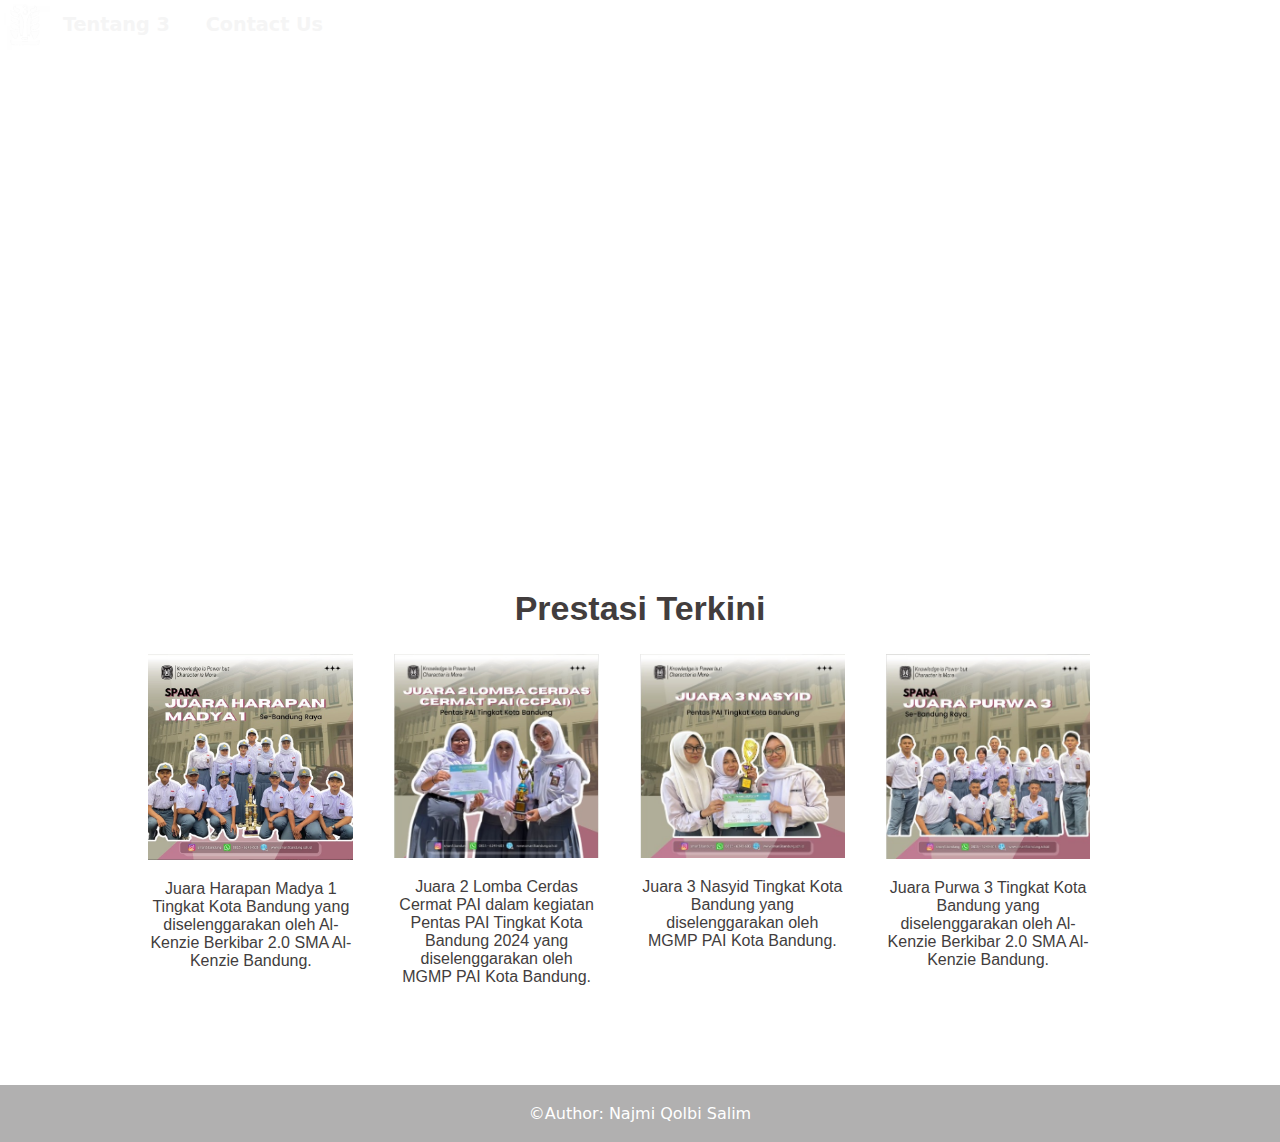
<file: index.html>
<!DOCTYPE html>
<html lang="en">
<head>
    <meta charset="UTF-8">
    <meta name="viewport" content="width=device-width, initial-scale=1.0">
    <link rel="stylesheet" href="Style/projekwebsem1.css">
    <link rel="icon" type="image/x-icon" href="image\images.png">

    <title>SMAN 3</title>
</head>
<body>
    <header>
        <nav>
            <div class="menu">
                <a href="index.html" class="navbar"><img src="image\logo-sman-3-bandung-2-300x300.png" width="50px" height="50px" alt="gambar"></a>
            </div>
            
            <ul>
                <li><a href="tentang3.html" class="navbar">Tentang 3</a></li>
                <li><a href="contactus.html" class="navbar">Contact Us</a></li>
            </ul>
        </nav>
    </header>
    <main >
        <section class="page1">
            <div class="subpage1">
                <h1>SELAMAT DATANG WARGA 3</h1>
                <P>"Ketika kita berbicara, kita hanya mengulangi apa yang sudah kita ketahui. Tetapi ketika kita mendengarkan, kita mungkin belajar sesuatu yang baru." - Dalai Lama</P>
            </div>
        </section>

        <section class="page2">
            <div class="subpage2">
                <h1>Prestasi Terkini</h1>
                <article class="berita">
                    <div class="berita-">
                        <a href="berita1.html">
                            <img src="image\WhatsApp Image 2024-10-01 at 07.24.24_d02ebc1c.jpg" alt="gambar" height="100%" width="100%">
                            <p>Juara Harapan Madya 1 Tingkat Kota Bandung yang diselenggarakan oleh Al-Kenzie Berkibar 2.0 SMA Al-Kenzie Bandung.</p>
                        </a>
                    </div>
                    <div class="berita-">
                        <a href="berita2.html ">
                            <img src="image\WhatsApp Image 2024-10-01 at 07.46.41_6ded2e48.jpg" alt="gambar" height="100%" width="100%">
                            <p>Juara 2 Lomba Cerdas Cermat PAI dalam kegiatan Pentas PAI Tingkat Kota Bandung 2024 yang diselenggarakan oleh MGMP PAI Kota Bandung.</p>
                        </a>
                    </div>
                    <div class="berita-">
                        <a href="berita3.html">
                            <img src="image\WhatsApp Image 2024-10-01 at 07.49.50_3516fe7f.jpg" alt="gambar" height="100%" width="100%">
                            <p>Juara 3 Nasyid Tingkat Kota Bandung yang diselenggarakan oleh MGMP PAI Kota Bandung.</p>
                        </a>
                    </div>
                    <div class="berita-">
                        <a href="berita4.html">
                            <img src="image\WhatsApp Image 2024-10-01 at 07.59.06_a872c519.jpg" alt="gambar" height="100%" width="100%">
                            <p>Juara Purwa 3 Tingkat Kota Bandung yang diselenggarakan oleh Al-Kenzie Berkibar 2.0 SMA Al-Kenzie Bandung.</p>
                        </a>
                    </div>

                </article>
            </div>
        </section>
    </main>


    <footer>
        <p>&copy;Author: Najmi Qolbi Salim<br>
    </footer>
</body>
</html>
</file>
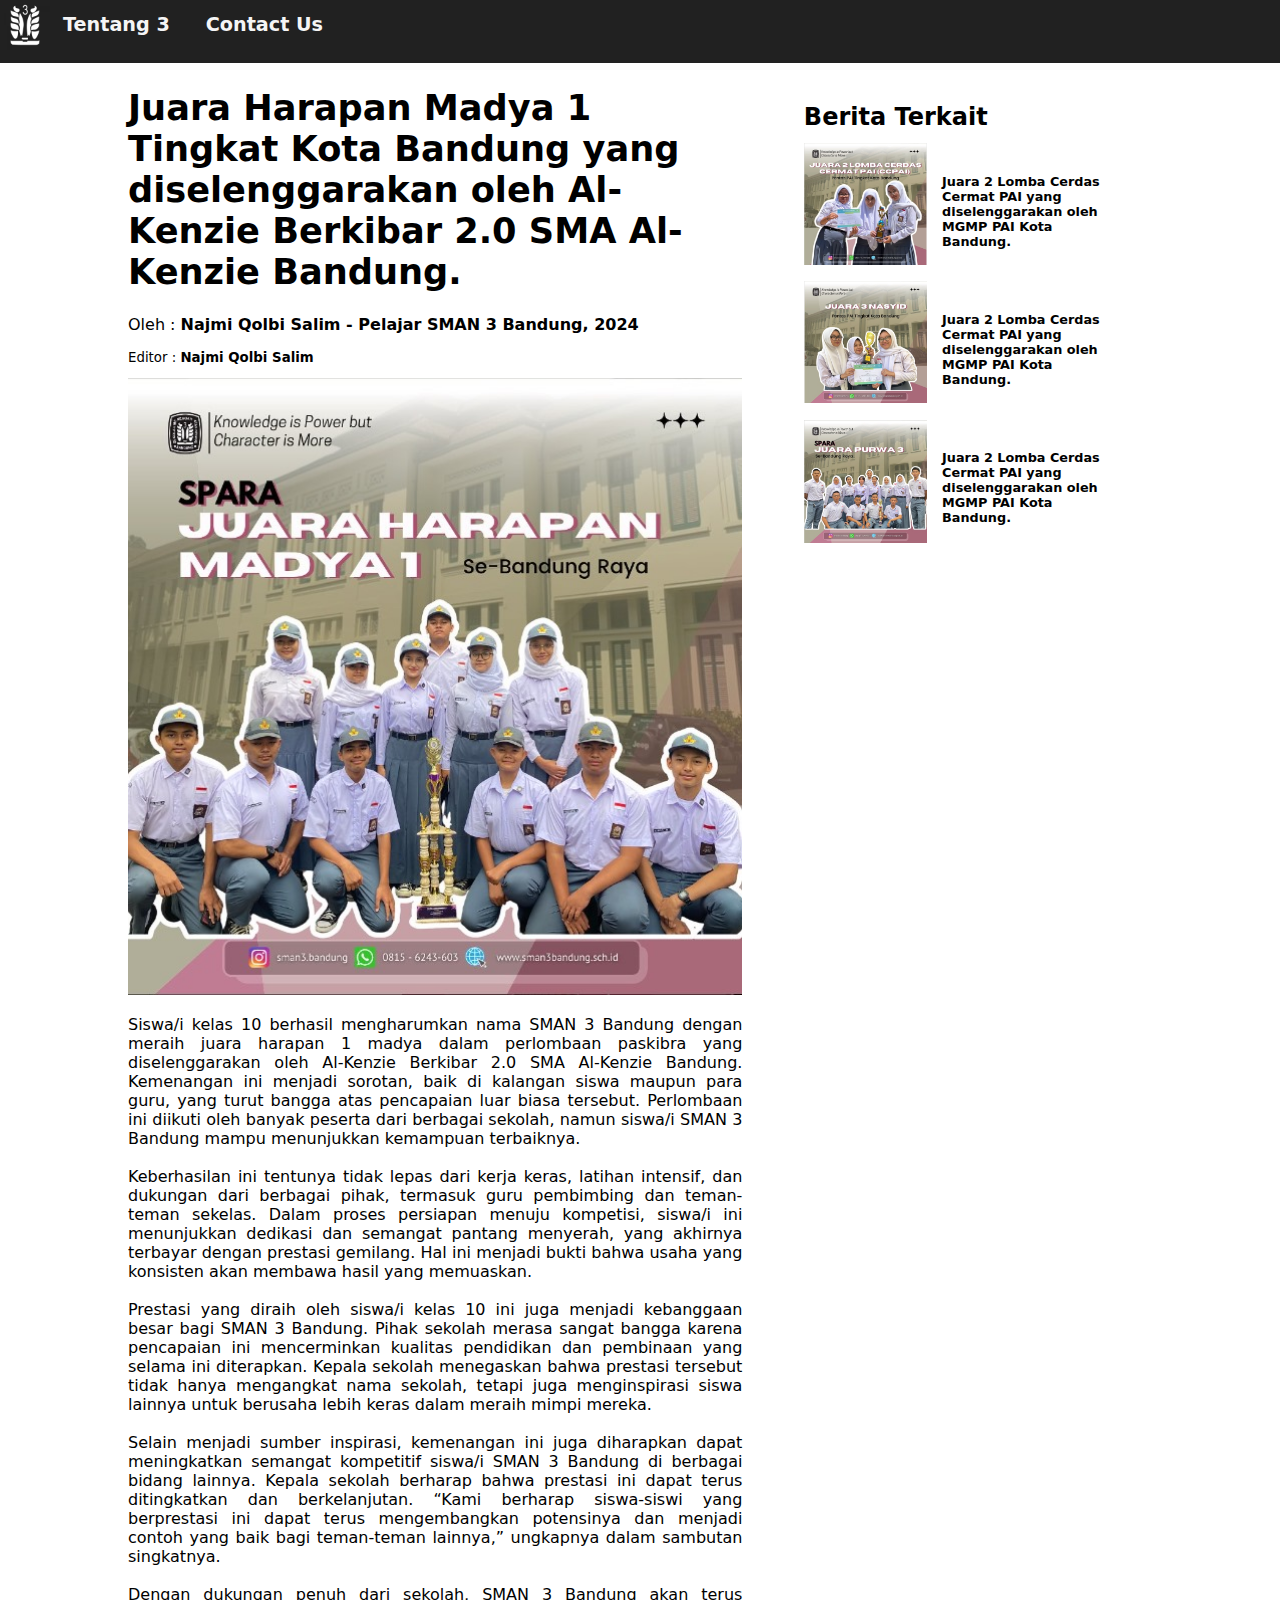
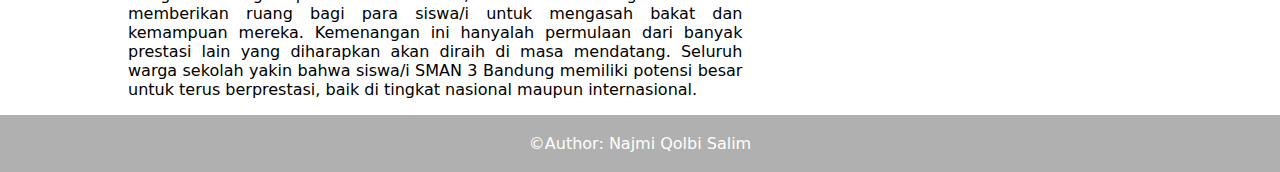
<file: berita1.html>
<!DOCTYPE html>
<html lang="en">
<head>
    <meta charset="UTF-8">
    <meta name="viewport" content="width=device-width, initial-scale=1.0">
    <link rel="stylesheet" href="Style/projekwebsem1.css">
    <link rel="icon" type="image/x-icon" href="image\images.png">

    <title>SMAN 3</title>
</head>
<body>
    <header class="header-tentang3">
        <nav>
            <div class="menu"><a href="index.html" class="navbar"><img src="image\logo-sman-3-bandung-2-300x300.png" width="50px" height="50px" alt="gambar"></a></div>
            
            <ul>
                <li><a href="tentang3.html" class="navbar">Tentang 3</a></li>
                <li><a href="contactus.html" class="navbar">Contact Us</a></li>
            </ul>
        </nav>
    </header>
    <main >
        <section>
            <article class="container-berita">
                <aside>
                    <h1>Berita Terkait</h1>
                    <div class="page-berita">
                        <div class="page-judul-berita">
                            <a href="berita2.html">Juara 2 Lomba Cerdas Cermat PAI yang diselenggarakan oleh MGMP PAI Kota Bandung.</a>
                        </div>
                        <div class="page-img-berita">
                            <img src="image\WhatsApp Image 2024-10-01 at 07.46.41_6ded2e48.jpg" alt="gambar" height="50%" width="100%">
                        </div>
                    </div>
                    <div class="page-berita">
                        <div class="page-judul-berita">
                            <a href="berita3.html">Juara 2 Lomba Cerdas Cermat PAI yang diselenggarakan oleh MGMP PAI Kota Bandung.</a>
                        </div>
                        <div class="page-img-berita">
                            <img src="image\WhatsApp Image 2024-10-01 at 07.49.50_3516fe7f.jpg" alt="gambar" height="50%" width="100%">
                        </div>
                    </div>
                    <div class="page-berita">
                        <div class="page-judul-berita">
                            <a href="berita4.html">Juara 2 Lomba Cerdas Cermat PAI yang diselenggarakan oleh MGMP PAI Kota Bandung.</a>
                        </div>
                        <div class="page-img-berita">
                            <img src="image\WhatsApp Image 2024-10-01 at 07.59.06_a872c519.jpg" alt="gambar" height="60%" width="100%">
                        </div>
                    </div>
                </aside>
                <div class="img-berita">
                    <h1>Juara Harapan Madya 1 Tingkat Kota Bandung yang diselenggarakan oleh Al-Kenzie Berkibar 2.0 SMA Al-Kenzie Bandung.</h1>
                    <p>Oleh : <b>Najmi Qolbi Salim - Pelajar SMAN 3 Bandung, 2024</b></p>
                    <p style="margin-top: 0; font-size: smaller;">Editor : <b>Najmi Qolbi Salim</b> </p>
                    <img src="image\WhatsApp Image 2024-10-01 at 07.24.24_d02ebc1c.jpg" alt="gambar" width="100%" height="50%">
                    <p>
                        Siswa/i kelas 10 berhasil mengharumkan nama SMAN 3 Bandung dengan meraih juara harapan 1 madya dalam perlombaan paskibra yang diselenggarakan oleh Al-Kenzie Berkibar 2.0 SMA Al-Kenzie Bandung. Kemenangan ini menjadi sorotan, baik di kalangan siswa maupun para guru, yang turut bangga atas pencapaian luar biasa tersebut. Perlombaan ini diikuti oleh banyak peserta dari berbagai sekolah, namun siswa/i SMAN 3 Bandung mampu menunjukkan kemampuan terbaiknya. <br><br>

                        Keberhasilan ini tentunya tidak lepas dari kerja keras, latihan intensif, dan dukungan dari berbagai pihak, termasuk guru pembimbing dan teman-teman sekelas. Dalam proses persiapan menuju kompetisi, siswa/i ini menunjukkan dedikasi dan semangat pantang menyerah, yang akhirnya terbayar dengan prestasi gemilang. Hal ini menjadi bukti bahwa usaha yang konsisten akan membawa hasil yang memuaskan. <br><br>

                        Prestasi yang diraih oleh siswa/i kelas 10 ini juga menjadi kebanggaan besar bagi SMAN 3 Bandung. Pihak sekolah merasa sangat bangga karena pencapaian ini mencerminkan kualitas pendidikan dan pembinaan yang selama ini diterapkan. Kepala sekolah menegaskan bahwa prestasi tersebut tidak hanya mengangkat nama sekolah, tetapi juga menginspirasi siswa lainnya untuk berusaha lebih keras dalam meraih mimpi mereka. <br><br>

                        Selain menjadi sumber inspirasi, kemenangan ini juga diharapkan dapat meningkatkan semangat kompetitif siswa/i SMAN 3 Bandung di berbagai bidang lainnya. Kepala sekolah berharap bahwa prestasi ini dapat terus ditingkatkan dan berkelanjutan. “Kami berharap siswa-siswi yang berprestasi ini dapat terus mengembangkan potensinya dan menjadi contoh yang baik bagi teman-teman lainnya,” ungkapnya dalam sambutan singkatnya. <br><br>

                        Dengan dukungan penuh dari sekolah, SMAN 3 Bandung akan terus memberikan ruang bagi para siswa/i untuk mengasah bakat dan kemampuan mereka. Kemenangan ini hanyalah permulaan dari banyak prestasi lain yang diharapkan akan diraih di masa mendatang. Seluruh warga sekolah yakin bahwa siswa/i SMAN 3 Bandung memiliki potensi besar untuk terus berprestasi, baik di tingkat nasional maupun internasional. <br>
                    </p>
                </div> 
            </article>
        </section>
    </main>


    <footer>
        <p>&copy;Author: Najmi Qolbi Salim<br>
    </footer>
</body>
</html>
</file>
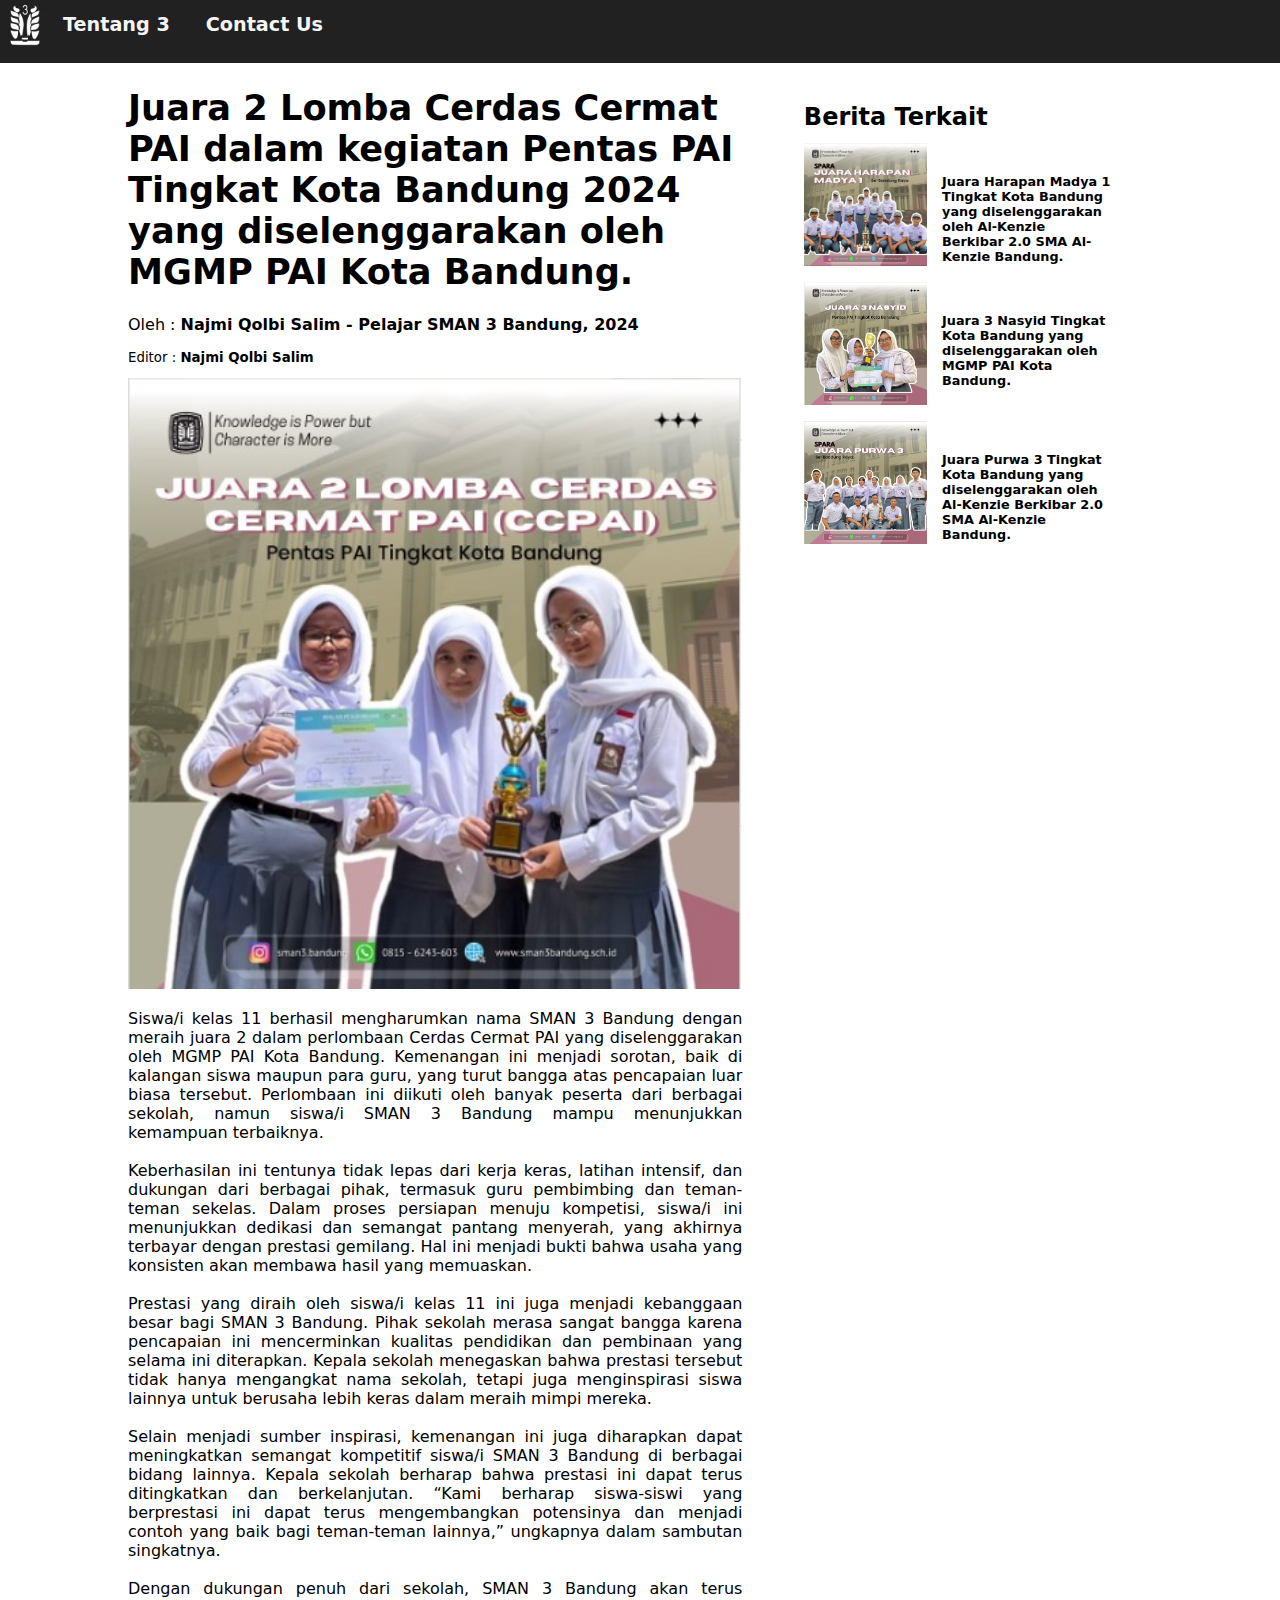
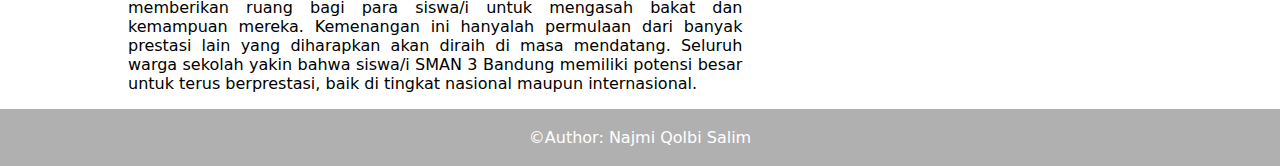
<file: berita2.html>
<!DOCTYPE html>
<html lang="en">
<head>
    <meta charset="UTF-8">
    <meta name="viewport" content="width=device-width, initial-scale=1.0">
    <link rel="stylesheet" href="Style/projekwebsem1.css">
    <link rel="icon" type="image/x-icon" href="image\images.png">
    <title>SMAN 3</title>
</head>
<body>
    <header class="header-tentang3">
        <nav>
            <div class="menu"><a href="index.html" class="navbar"><img src="image\logo-sman-3-bandung-2-300x300.png" width="50px" height="50px" alt="gambar"></a></div>
            
            <ul>
                <li><a href="tentang3.html" class="navbar">Tentang 3</a></li>
                <li><a href="contactus.html" class="navbar">Contact Us</a></li>
            </ul>
        </nav>
    </header>
    <main >
        <section>
            <article class="container-berita">
                <aside>
                    <h1>Berita Terkait</h1>
                    <div class="page-berita">
                        <div class="page-judul-berita">
                            <a href="berita1.html">Juara Harapan Madya 1 Tingkat Kota Bandung yang diselenggarakan oleh Al-Kenzie Berkibar 2.0 SMA Al-Kenzie Bandung.                            </a>
                        </div>
                        <div class="page-img-berita">
                            <img src="image\WhatsApp Image 2024-10-01 at 07.24.24_d02ebc1c.jpg" alt="gambar" height="50%" width="100%">
                        </div>
                    </div>
                    <div class="page-berita">
                        <div class="page-judul-berita">
                            <a href="berita3.html">Juara 3 Nasyid Tingkat Kota Bandung yang diselenggarakan oleh MGMP PAI Kota Bandung.</a>
                        </div>
                        <div class="page-img-berita">
                            <img src="image\WhatsApp Image 2024-10-01 at 07.49.50_3516fe7f.jpg" alt="gambar" height="50%" width="100%">
                        </div>
                    </div>
                    <div class="page-berita">
                        <div class="page-judul-berita">
                            <a href="berita4.html">Juara Purwa 3 Tingkat Kota Bandung yang diselenggarakan oleh Al-Kenzie Berkibar 2.0 SMA Al-Kenzie Bandung.
                            </a>
                        </div>
                        <div class="page-img-berita">
                            <img src="image\WhatsApp Image 2024-10-01 at 07.59.06_a872c519.jpg" alt="gambar" height="60%" width="100%">
                        </div>
                    </div>
                </aside>
                <div class="img-berita">
                    <h1>Juara 2 Lomba Cerdas Cermat PAI dalam kegiatan Pentas PAI Tingkat Kota Bandung 2024 yang diselenggarakan oleh MGMP PAI Kota Bandung.</h1>
                    <p>Oleh : <b>Najmi Qolbi Salim - Pelajar SMAN 3 Bandung, 2024</b></p>
                    <p style="margin-top: 0; font-size: smaller;">Editor : <b>Najmi Qolbi Salim</b> </p>
                    <img src="image\WhatsApp Image 2024-10-01 at 07.46.41_6ded2e48.jpg" alt="gambar" width="100%" height="50%">
                    <p>
                        Siswa/i kelas 11 berhasil mengharumkan nama SMAN 3 Bandung dengan meraih juara 2 dalam perlombaan Cerdas Cermat PAI yang diselenggarakan oleh MGMP PAI Kota Bandung. Kemenangan ini menjadi sorotan, baik di kalangan siswa maupun para guru, yang turut bangga atas pencapaian luar biasa tersebut. Perlombaan ini diikuti oleh banyak peserta dari berbagai sekolah, namun siswa/i SMAN 3 Bandung mampu menunjukkan kemampuan terbaiknya. <br><br>

                        Keberhasilan ini tentunya tidak lepas dari kerja keras, latihan intensif, dan dukungan dari berbagai pihak, termasuk guru pembimbing dan teman-teman sekelas. Dalam proses persiapan menuju kompetisi, siswa/i ini menunjukkan dedikasi dan semangat pantang menyerah, yang akhirnya terbayar dengan prestasi gemilang. Hal ini menjadi bukti bahwa usaha yang konsisten akan membawa hasil yang memuaskan. <br><br>

                        Prestasi yang diraih oleh siswa/i kelas 11 ini juga menjadi kebanggaan besar bagi SMAN 3 Bandung. Pihak sekolah merasa sangat bangga karena pencapaian ini mencerminkan kualitas pendidikan dan pembinaan yang selama ini diterapkan. Kepala sekolah menegaskan bahwa prestasi tersebut tidak hanya mengangkat nama sekolah, tetapi juga menginspirasi siswa lainnya untuk berusaha lebih keras dalam meraih mimpi mereka. <br><br>

                        Selain menjadi sumber inspirasi, kemenangan ini juga diharapkan dapat meningkatkan semangat kompetitif siswa/i SMAN 3 Bandung di berbagai bidang lainnya. Kepala sekolah berharap bahwa prestasi ini dapat terus ditingkatkan dan berkelanjutan. “Kami berharap siswa-siswi yang berprestasi ini dapat terus mengembangkan potensinya dan menjadi contoh yang baik bagi teman-teman lainnya,” ungkapnya dalam sambutan singkatnya. <br><br>

                        Dengan dukungan penuh dari sekolah, SMAN 3 Bandung akan terus memberikan ruang bagi para siswa/i untuk mengasah bakat dan kemampuan mereka. Kemenangan ini hanyalah permulaan dari banyak prestasi lain yang diharapkan akan diraih di masa mendatang. Seluruh warga sekolah yakin bahwa siswa/i SMAN 3 Bandung memiliki potensi besar untuk terus berprestasi, baik di tingkat nasional maupun internasional. <br>
                    </p>
                </div> 
            </article>
        </section>
    </main>


    <footer>
        <p>&copy;Author: Najmi Qolbi Salim<br>
    </footer>
</body>
</html>
</file>
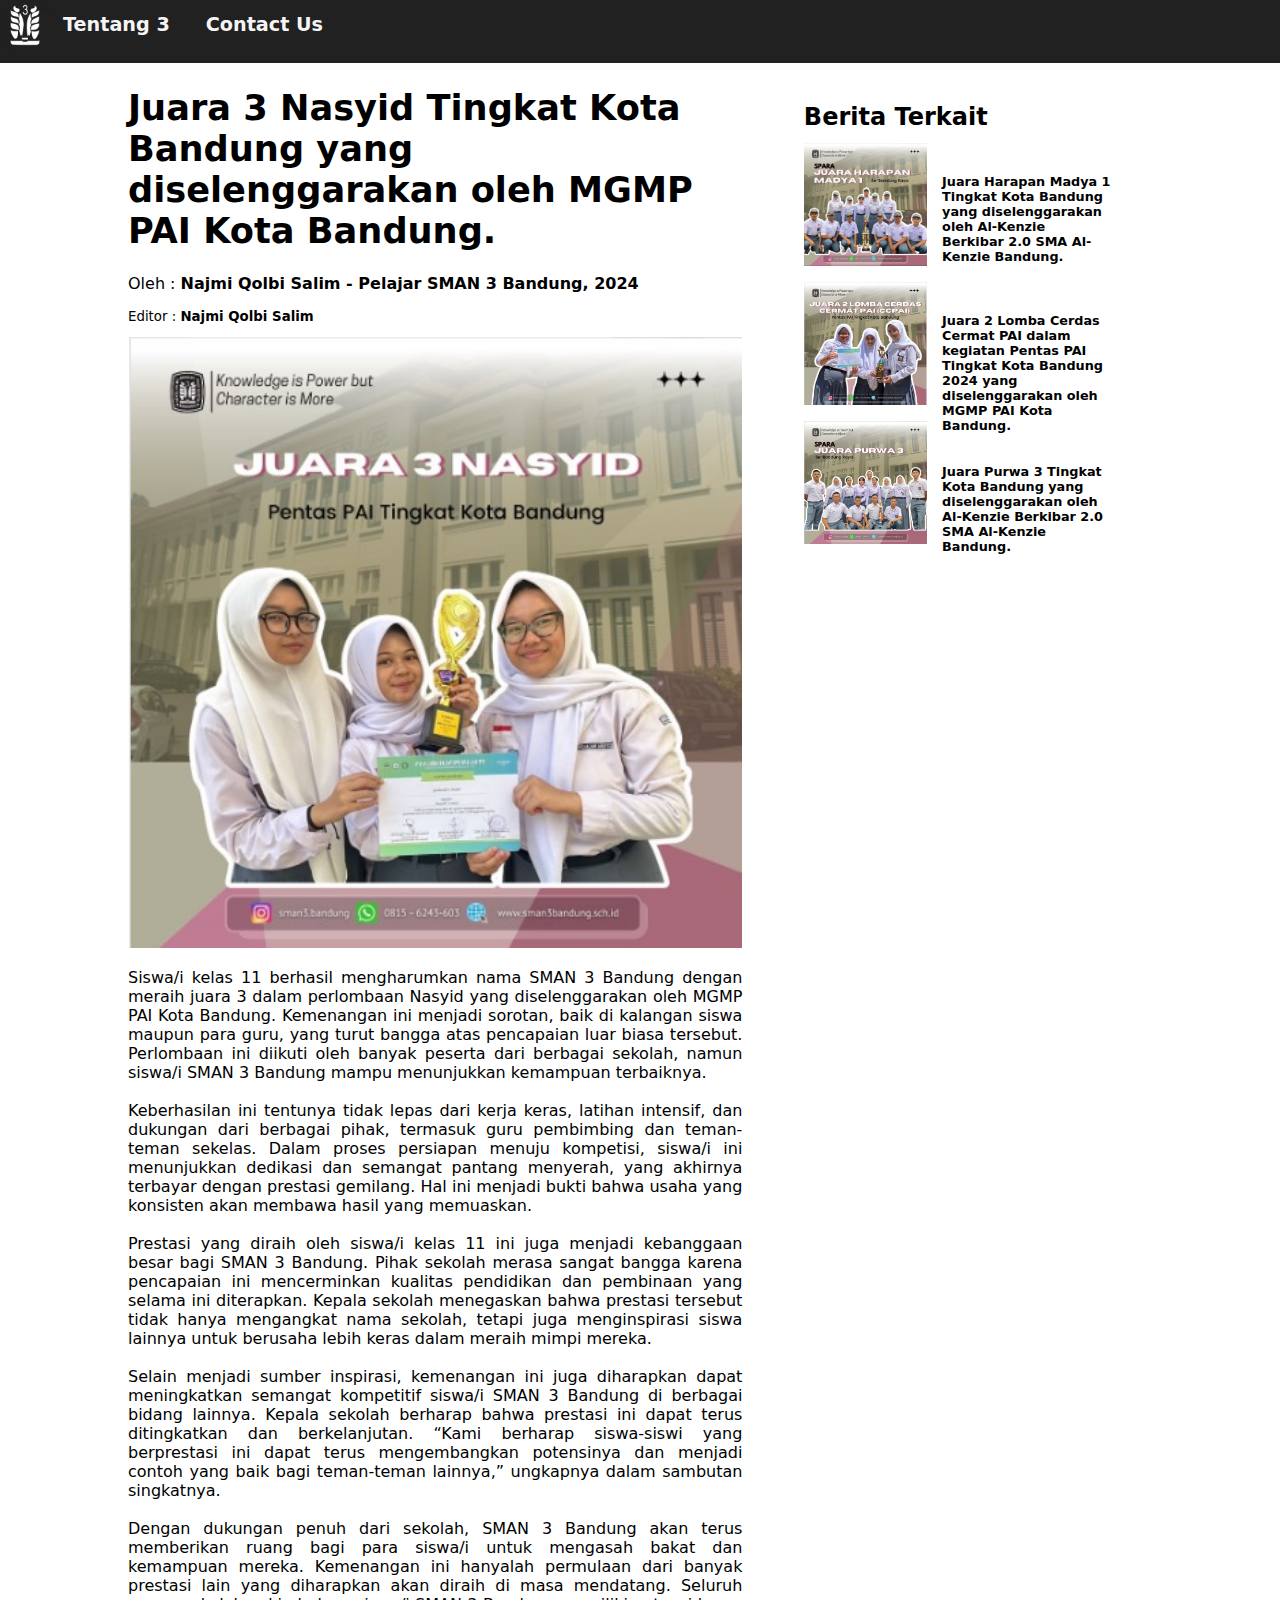
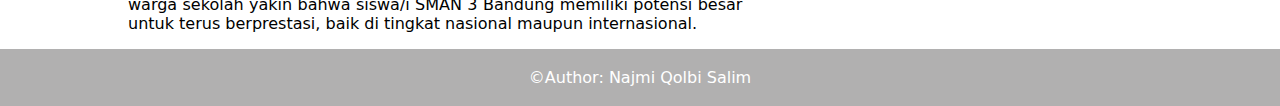
<file: berita3.html>
<!DOCTYPE html>
<html lang="en">
<head>
    <meta charset="UTF-8">
    <meta name="viewport" content="width=device-width, initial-scale=1.0">
    <link rel="stylesheet" href="Style/projekwebsem1.css">
    <link rel="icon" type="image/x-icon" href="image\images.png">
    <title>SMAN 3</title>
</head>
<body>
    <header class="header-tentang3">
        <nav>
            <div class="menu"><a href="index.html" class="navbar"><img src="image\logo-sman-3-bandung-2-300x300.png" width="50px" height="50px" alt="gambar"></a></div>
            
            <ul>
                <li><a href="tentang3.html" class="navbar">Tentang 3</a></li>
                <li><a href="contactus.html" class="navbar">Contact Us</a></li>
            </ul>
        </nav>
    </header>
    <main >
        <section>
            <article class="container-berita">
                <aside>
                    <h1>Berita Terkait</h1>
                    <div class="page-berita">
                        <div class="page-judul-berita">
                            <a href="berita1.html">Juara Harapan Madya 1 Tingkat Kota Bandung yang diselenggarakan oleh Al-Kenzie Berkibar 2.0 SMA Al-Kenzie Bandung.                            </a>
                        </div>
                        <div class="page-img-berita">
                            <img src="image\WhatsApp Image 2024-10-01 at 07.24.24_d02ebc1c.jpg" alt="gambar" height="50%" width="100%">
                        </div>
                    </div>
                    <div class="page-berita">
                        <div class="page-judul-berita">
                            <a href="berita2.html">Juara 2 Lomba Cerdas Cermat PAI dalam kegiatan Pentas PAI Tingkat Kota Bandung 2024 yang diselenggarakan oleh MGMP PAI Kota Bandung.</a>
                        </div>
                        <div class="page-img-berita">
                            <img src="image\WhatsApp Image 2024-10-01 at 07.46.41_6ded2e48.jpg" alt="gambar" height="50%" width="100%">
                        </div>
                    </div>
                    <div class="page-berita">
                        <div class="page-judul-berita">
                            <a href="berita4.html">Juara Purwa 3 Tingkat Kota Bandung yang diselenggarakan oleh Al-Kenzie Berkibar 2.0 SMA Al-Kenzie Bandung.</a>
                        </div>
                        <div class="page-img-berita">
                            <img src="image\WhatsApp Image 2024-10-01 at 07.59.06_a872c519.jpg" alt="gambar" height="60%" width="100%">
                        </div>
                    </div>
                </aside>
                <div class="img-berita">
                    <h1>Juara 3 Nasyid Tingkat Kota Bandung yang diselenggarakan oleh MGMP PAI Kota Bandung.</h1>
                    <p>Oleh : <b>Najmi Qolbi Salim - Pelajar SMAN 3 Bandung, 2024</b></p>
                    <p style="margin-top: 0; font-size: smaller;">Editor : <b>Najmi Qolbi Salim</b> </p>
                    <img src="image\WhatsApp Image 2024-10-01 at 07.49.50_3516fe7f.jpg" alt="gambar" width="100%" height="50%">
                    <p>
                        Siswa/i kelas 11 berhasil mengharumkan nama SMAN 3 Bandung dengan meraih juara 3 dalam perlombaan Nasyid yang diselenggarakan oleh MGMP PAI Kota Bandung. Kemenangan ini menjadi sorotan, baik di kalangan siswa maupun para guru, yang turut bangga atas pencapaian luar biasa tersebut. Perlombaan ini diikuti oleh banyak peserta dari berbagai sekolah, namun siswa/i SMAN 3 Bandung mampu menunjukkan kemampuan terbaiknya. <br><br>

                        Keberhasilan ini tentunya tidak lepas dari kerja keras, latihan intensif, dan dukungan dari berbagai pihak, termasuk guru pembimbing dan teman-teman sekelas. Dalam proses persiapan menuju kompetisi, siswa/i ini menunjukkan dedikasi dan semangat pantang menyerah, yang akhirnya terbayar dengan prestasi gemilang. Hal ini menjadi bukti bahwa usaha yang konsisten akan membawa hasil yang memuaskan. <br><br>

                        Prestasi yang diraih oleh siswa/i kelas 11 ini juga menjadi kebanggaan besar bagi SMAN 3 Bandung. Pihak sekolah merasa sangat bangga karena pencapaian ini mencerminkan kualitas pendidikan dan pembinaan yang selama ini diterapkan. Kepala sekolah menegaskan bahwa prestasi tersebut tidak hanya mengangkat nama sekolah, tetapi juga menginspirasi siswa lainnya untuk berusaha lebih keras dalam meraih mimpi mereka. <br><br>

                        Selain menjadi sumber inspirasi, kemenangan ini juga diharapkan dapat meningkatkan semangat kompetitif siswa/i SMAN 3 Bandung di berbagai bidang lainnya. Kepala sekolah berharap bahwa prestasi ini dapat terus ditingkatkan dan berkelanjutan. “Kami berharap siswa-siswi yang berprestasi ini dapat terus mengembangkan potensinya dan menjadi contoh yang baik bagi teman-teman lainnya,” ungkapnya dalam sambutan singkatnya. <br><br>

                        Dengan dukungan penuh dari sekolah, SMAN 3 Bandung akan terus memberikan ruang bagi para siswa/i untuk mengasah bakat dan kemampuan mereka. Kemenangan ini hanyalah permulaan dari banyak prestasi lain yang diharapkan akan diraih di masa mendatang. Seluruh warga sekolah yakin bahwa siswa/i SMAN 3 Bandung memiliki potensi besar untuk terus berprestasi, baik di tingkat nasional maupun internasional. <br>
                    </p>
                </div> 
            </article>
        </section>
    </main>


    <footer>
        <p>&copy;Author: Najmi Qolbi Salim<br>
    </footer>
</body>
</html>
</file>
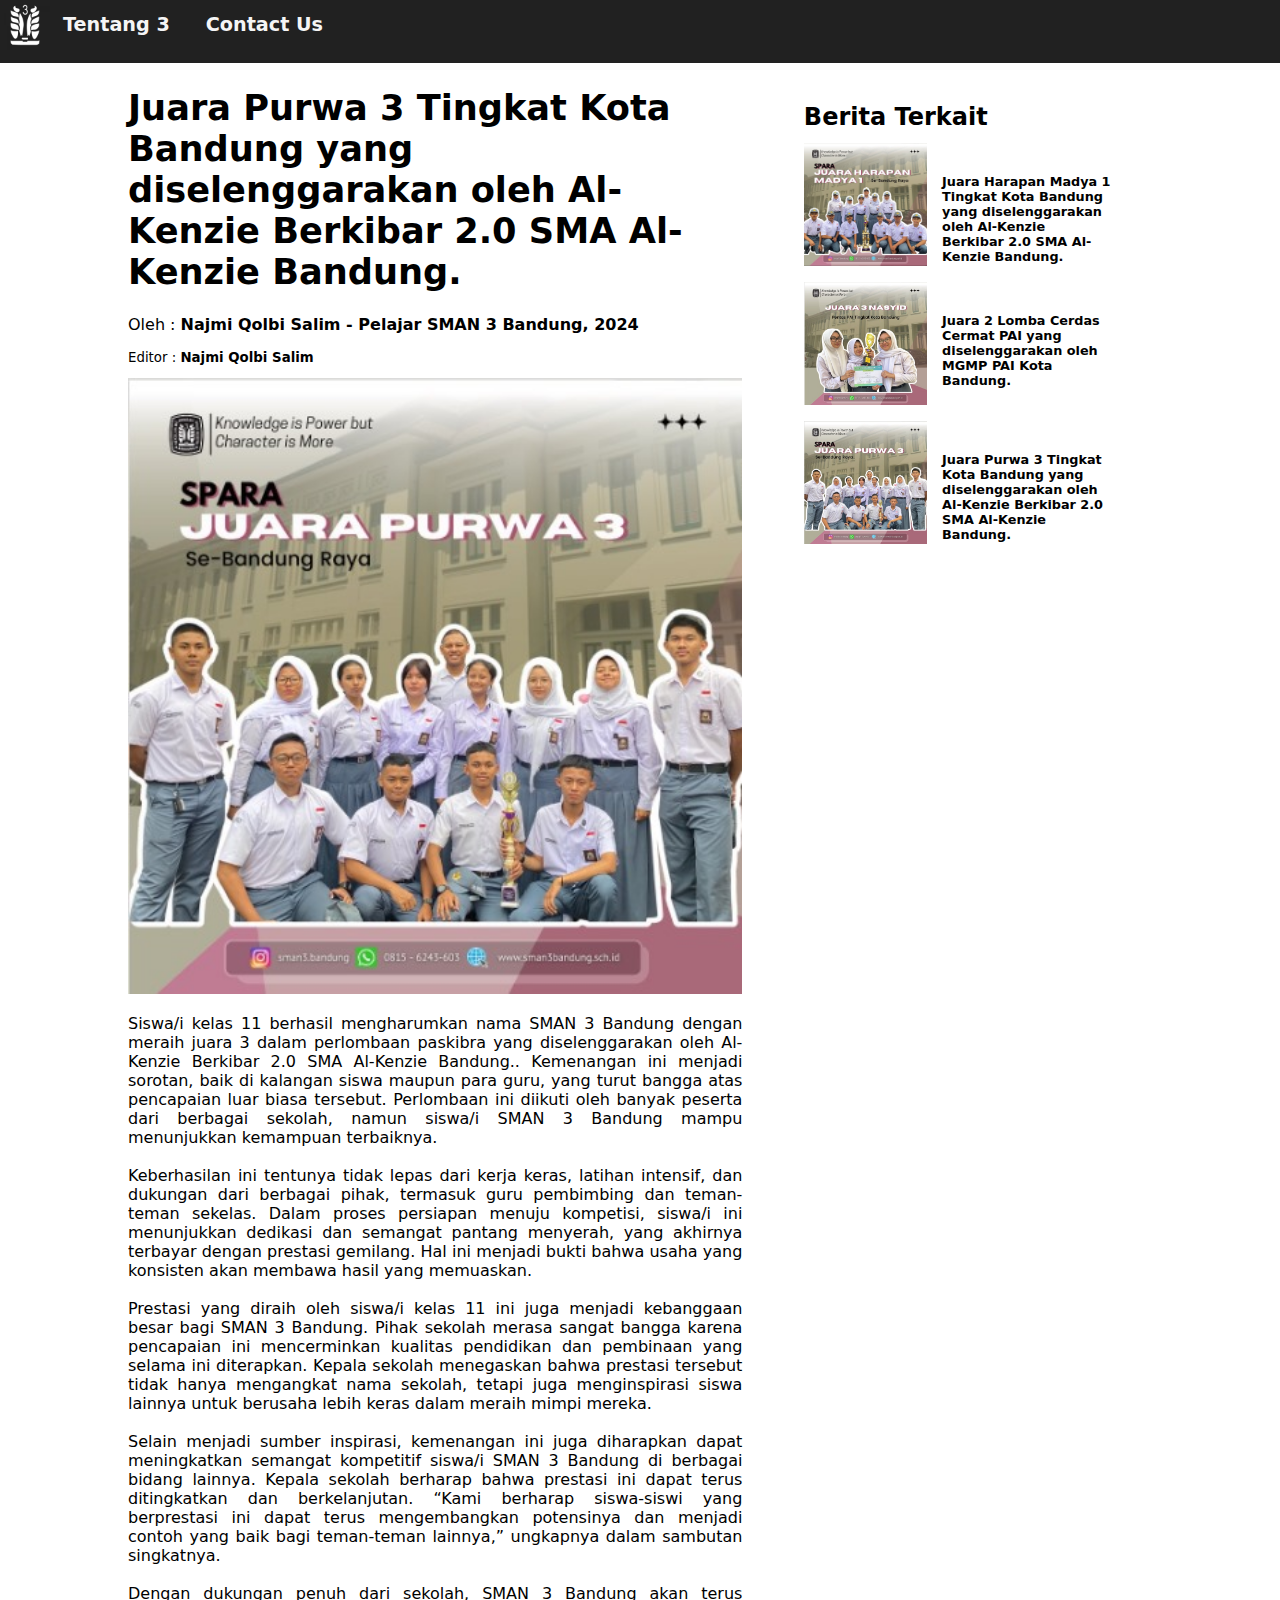
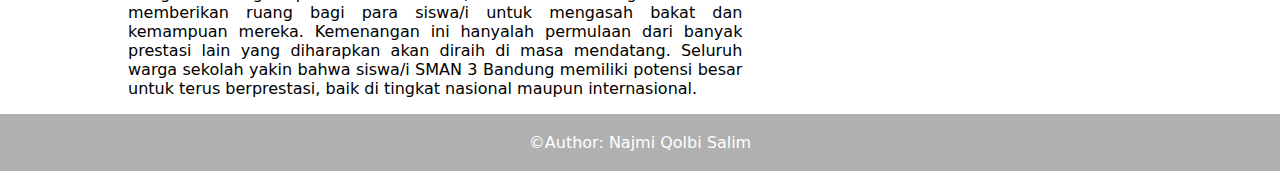
<file: berita4.html>
<!DOCTYPE html>
<html lang="en">
<head>
    <meta charset="UTF-8">
    <meta name="viewport" content="width=device-width, initial-scale=1.0">
    <link rel="stylesheet" href="Style/projekwebsem1.css">
    <link rel="icon" type="image/x-icon" href="image\images.png">
    <title>SMAN 3</title>
</head>
<body>
    <header class="header-tentang3">
        <nav>
            <div class="menu"><a href="index.html" class="navbar"><img src="image\logo-sman-3-bandung-2-300x300.png" width="50px" height="50px" alt="gambar"></a></div>
            
            <ul>
                <li><a href="tentang3.html" class="navbar">Tentang 3</a></li>
                <li><a href="contactus.html" class="navbar">Contact Us</a></li>
            </ul>
        </nav>
    </header>
    <main >
        <section>
            <article class="container-berita">
                <aside>
                    <h1>Berita Terkait</h1>
                    <div class="page-berita">
                        <div class="page-judul-berita">
                            <a href="berita1.html">Juara Harapan Madya 1 Tingkat Kota Bandung yang diselenggarakan oleh Al-Kenzie Berkibar 2.0 SMA Al-Kenzie Bandung.                            </a>
                        </div>
                        <div class="page-img-berita">
                            <img src="image\WhatsApp Image 2024-10-01 at 07.24.24_d02ebc1c.jpg" alt="gambar" height="50%" width="100%">
                        </div>
                    </div>
                    <div class="page-berita">
                        <div class="page-judul-berita">
                            <a href="berita3.html">Juara 2 Lomba Cerdas Cermat PAI yang diselenggarakan oleh MGMP PAI Kota Bandung.</a>
                        </div>
                        <div class="page-img-berita">
                            <img src="image\WhatsApp Image 2024-10-01 at 07.49.50_3516fe7f.jpg" alt="gambar" height="50%" width="100%">
                        </div>
                    </div>
                    <div class="page-berita">
                        <div class="page-judul-berita">
                            <a href="berita4.html">Juara Purwa 3 Tingkat Kota Bandung yang diselenggarakan oleh Al-Kenzie Berkibar 2.0 SMA Al-Kenzie Bandung.</a>
                        </div>
                        <div class="page-img-berita">
                            <img src="image\WhatsApp Image 2024-10-01 at 07.59.06_a872c519.jpg" alt="gambar" height="60%" width="100%">
                        </div>
                    </div>
                </aside>
                <div class="img-berita">
                    <h1>Juara Purwa 3 Tingkat Kota Bandung yang diselenggarakan oleh Al-Kenzie Berkibar 2.0 SMA Al-Kenzie Bandung.</h1>
                    <p>Oleh : <b>Najmi Qolbi Salim - Pelajar SMAN 3 Bandung, 2024</b></p>
                    <p style="margin-top: 0; font-size: smaller;">Editor : <b>Najmi Qolbi Salim</b> </p>
                    <img src="image\WhatsApp Image 2024-10-01 at 07.59.06_a872c519.jpg" alt="gambar" width="100%" height="50%">
                    <p>
                        Siswa/i kelas 11 berhasil mengharumkan nama SMAN 3 Bandung dengan meraih juara 3 dalam perlombaan paskibra yang diselenggarakan oleh Al-Kenzie Berkibar 2.0 SMA Al-Kenzie Bandung.. Kemenangan ini menjadi sorotan, baik di kalangan siswa maupun para guru, yang turut bangga atas pencapaian luar biasa tersebut. Perlombaan ini diikuti oleh banyak peserta dari berbagai sekolah, namun siswa/i SMAN 3 Bandung mampu menunjukkan kemampuan terbaiknya. <br><br>

                        Keberhasilan ini tentunya tidak lepas dari kerja keras, latihan intensif, dan dukungan dari berbagai pihak, termasuk guru pembimbing dan teman-teman sekelas. Dalam proses persiapan menuju kompetisi, siswa/i ini menunjukkan dedikasi dan semangat pantang menyerah, yang akhirnya terbayar dengan prestasi gemilang. Hal ini menjadi bukti bahwa usaha yang konsisten akan membawa hasil yang memuaskan. <br><br>

                        Prestasi yang diraih oleh siswa/i kelas 11 ini juga menjadi kebanggaan besar bagi SMAN 3 Bandung. Pihak sekolah merasa sangat bangga karena pencapaian ini mencerminkan kualitas pendidikan dan pembinaan yang selama ini diterapkan. Kepala sekolah menegaskan bahwa prestasi tersebut tidak hanya mengangkat nama sekolah, tetapi juga menginspirasi siswa lainnya untuk berusaha lebih keras dalam meraih mimpi mereka. <br><br>

                        Selain menjadi sumber inspirasi, kemenangan ini juga diharapkan dapat meningkatkan semangat kompetitif siswa/i SMAN 3 Bandung di berbagai bidang lainnya. Kepala sekolah berharap bahwa prestasi ini dapat terus ditingkatkan dan berkelanjutan. “Kami berharap siswa-siswi yang berprestasi ini dapat terus mengembangkan potensinya dan menjadi contoh yang baik bagi teman-teman lainnya,” ungkapnya dalam sambutan singkatnya. <br><br>

                        Dengan dukungan penuh dari sekolah, SMAN 3 Bandung akan terus memberikan ruang bagi para siswa/i untuk mengasah bakat dan kemampuan mereka. Kemenangan ini hanyalah permulaan dari banyak prestasi lain yang diharapkan akan diraih di masa mendatang. Seluruh warga sekolah yakin bahwa siswa/i SMAN 3 Bandung memiliki potensi besar untuk terus berprestasi, baik di tingkat nasional maupun internasional. <br>
                    </p>
                </div> 
            </article>
        </section>
    </main>


    <footer>
        <p>&copy;Author: Najmi Qolbi Salim<br>
    </footer>
</body>
</html>
</file>
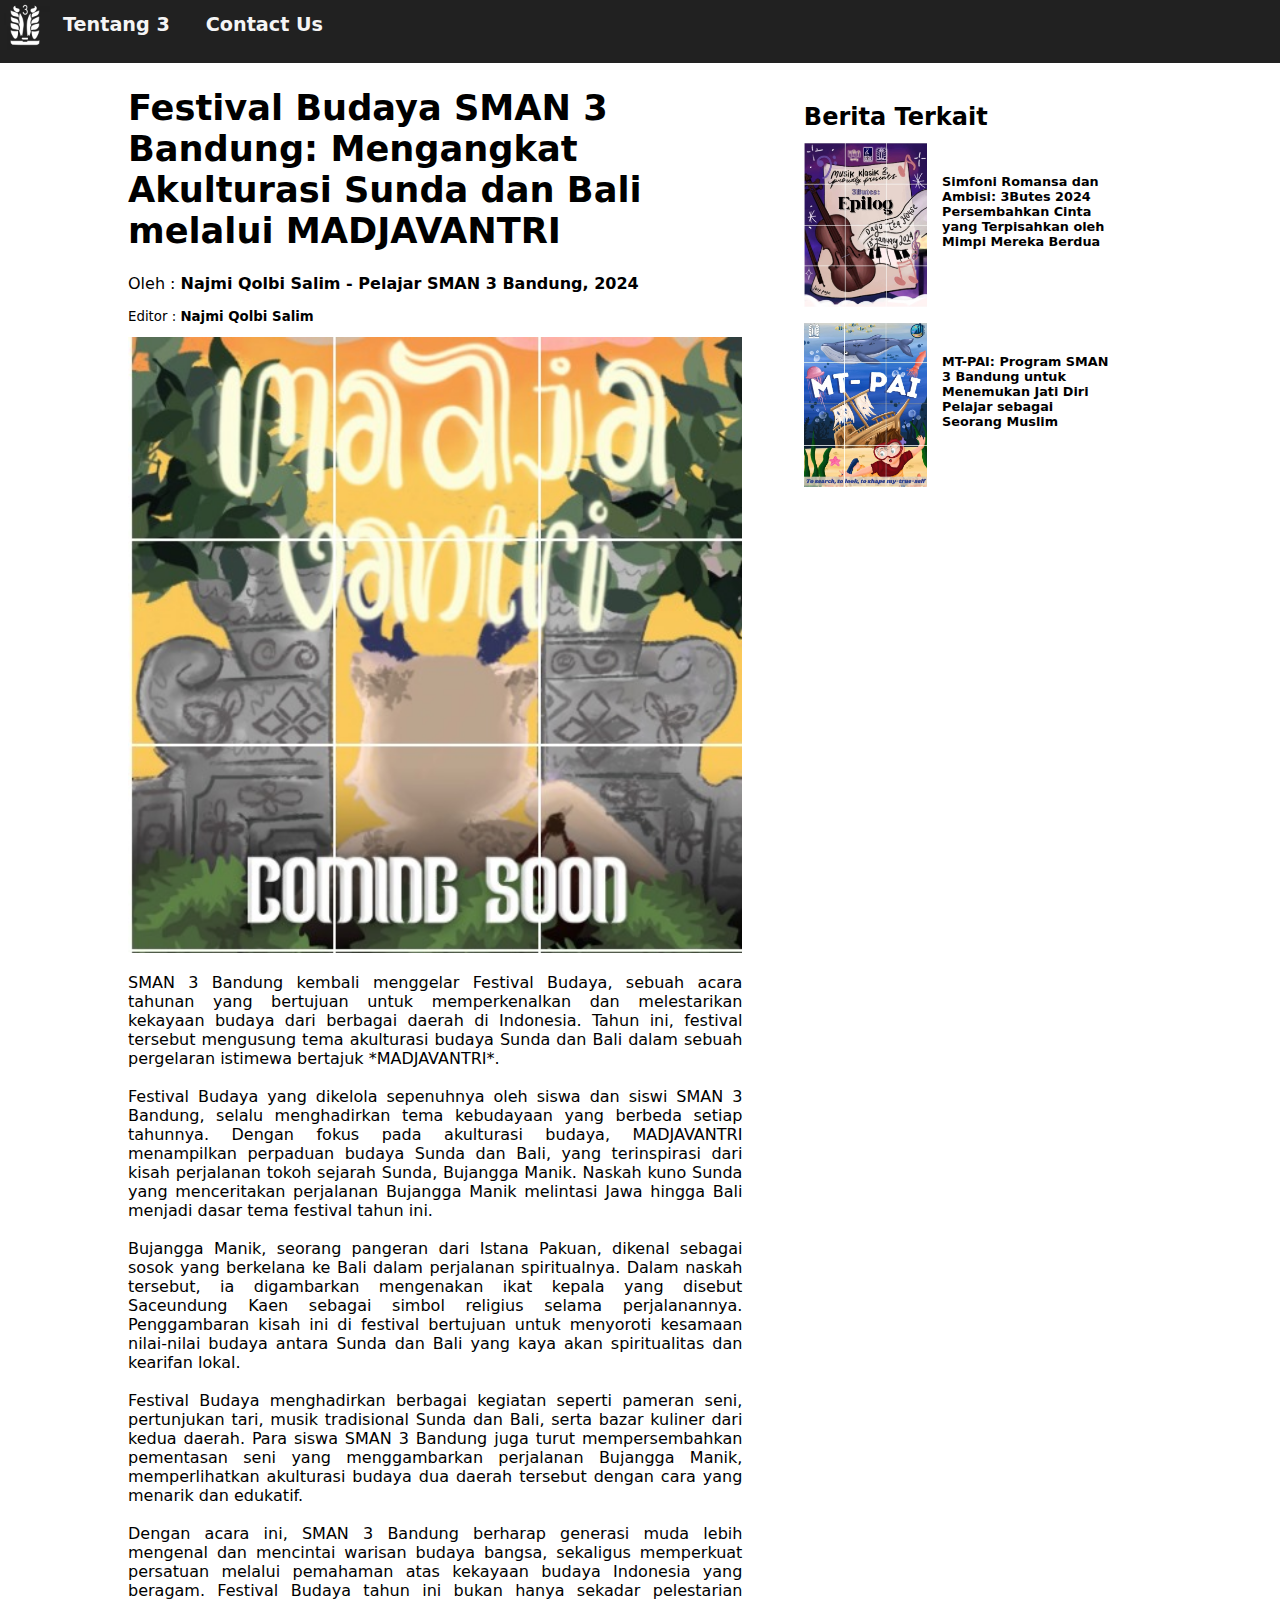
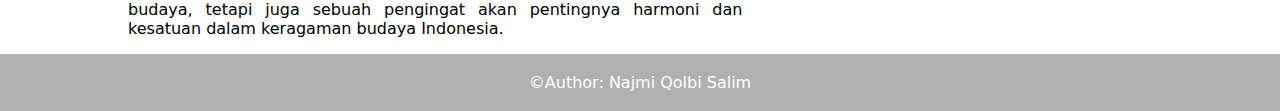
<file: berita5.html>
<!DOCTYPE html>
<html lang="en">
<head>
    <meta charset="UTF-8">
    <meta name="viewport" content="width=device-width, initial-scale=1.0">
    <link rel="stylesheet" href="Style/projekwebsem1.css">
    <link rel="icon" type="image/x-icon" href="image\images.png">

    <title>SMAN 3</title>
</head>
<body>
    <header class="header-tentang3">
        <nav>
            <div class="menu"><a href="index.html" class="navbar"><img src="image\logo-sman-3-bandung-2-300x300.png" width="50px" height="50px" alt="gambar"></a></div>
            
            <ul>
                <li><a href="tentang3.html" class="navbar">Tentang 3</a></li>
                <li><a href="contactus.html" class="navbar">Contact Us</a></li>
            </ul>
        </nav>
    </header>
    <main >
        <section>
            <article class="container-berita">
                <aside>
                    <h1>Berita Terkait</h1>
                    <div class="page-berita">
                        <div class="page-judul-berita">
                            <a href="berita6.html">Simfoni Romansa dan Ambisi: 3Butes 2024 Persembahkan Cinta yang Terpisahkan oleh Mimpi Mereka Berdua</a>
                        </div>
                        <div class="page-img-berita">
                            <img src="image\WhatsApp Image 2024-10-07 at 21.16.28_e6b5d86c.jpg" alt="gambar" height="50%" width="100%">
                        </div>
                    </div>
                    <div class="page-berita">
                        <div class="page-judul-berita">
                            <a href="berita7.html">MT-PAI: Program SMAN 3 Bandung untuk Menemukan Jati Diri Pelajar sebagai Seorang Muslim</a>
                        </div>
                        <div class="page-img-berita">
                            <img src="image\WhatsApp Image 2024-10-07 at 21.28.53_6b1cda55.jpg" alt="gambar" height="50%" width="100%">
                        </div>
                    </div>
                </aside>
                <div class="img-berita">
                    <h1>Festival Budaya SMAN 3 Bandung: Mengangkat Akulturasi Sunda dan Bali melalui MADJAVANTRI</h1>
                    <p>Oleh : <b>Najmi Qolbi Salim - Pelajar SMAN 3 Bandung, 2024</b></p>
                    <p style="margin-top: 0; font-size: smaller;">Editor : <b>Najmi Qolbi Salim</b> </p>
                    <img src="image\WhatsApp Image 2024-10-07 at 20.59.00_0b14c20e.jpg" alt="gambar" width="100%" height="50%">
                    <p>
                        SMAN 3 Bandung kembali menggelar Festival Budaya, sebuah acara tahunan yang bertujuan untuk memperkenalkan dan melestarikan kekayaan budaya dari berbagai daerah di Indonesia. Tahun ini, festival tersebut mengusung tema akulturasi budaya Sunda dan Bali dalam sebuah pergelaran istimewa bertajuk *MADJAVANTRI*. <br><br>

                        Festival Budaya yang dikelola sepenuhnya oleh siswa dan siswi SMAN 3 Bandung, selalu menghadirkan tema kebudayaan yang berbeda setiap tahunnya. Dengan fokus pada akulturasi budaya, MADJAVANTRI menampilkan perpaduan budaya Sunda dan Bali, yang terinspirasi dari kisah perjalanan tokoh sejarah Sunda, Bujangga Manik. Naskah kuno Sunda yang menceritakan perjalanan Bujangga Manik melintasi Jawa hingga Bali menjadi dasar tema festival tahun ini. <br><br>

                        Bujangga Manik, seorang pangeran dari Istana Pakuan, dikenal sebagai sosok yang berkelana ke Bali dalam perjalanan spiritualnya. Dalam naskah tersebut, ia digambarkan mengenakan ikat kepala yang disebut Saceundung Kaen sebagai simbol religius selama perjalanannya. Penggambaran kisah ini di festival bertujuan untuk menyoroti kesamaan nilai-nilai budaya antara Sunda dan Bali yang kaya akan spiritualitas dan kearifan lokal. <br><br>

                        Festival Budaya menghadirkan berbagai kegiatan seperti pameran seni, pertunjukan tari, musik tradisional Sunda dan Bali, serta bazar kuliner dari kedua daerah. Para siswa SMAN 3 Bandung juga turut mempersembahkan pementasan seni yang menggambarkan perjalanan Bujangga Manik, memperlihatkan akulturasi budaya dua daerah tersebut dengan cara yang menarik dan edukatif. <br><br>

                        Dengan acara ini, SMAN 3 Bandung berharap generasi muda lebih mengenal dan mencintai warisan budaya bangsa, sekaligus memperkuat persatuan melalui pemahaman atas kekayaan budaya Indonesia yang beragam. Festival Budaya tahun ini bukan hanya sekadar pelestarian budaya, tetapi juga sebuah pengingat akan pentingnya harmoni dan kesatuan dalam keragaman budaya Indonesia. <br>
                    </p>
                </div> 
            </article>
        </section>
    </main>


    <footer>
        <p>&copy;Author: Najmi Qolbi Salim<br>
    </footer>
</body>
</html>
</file>
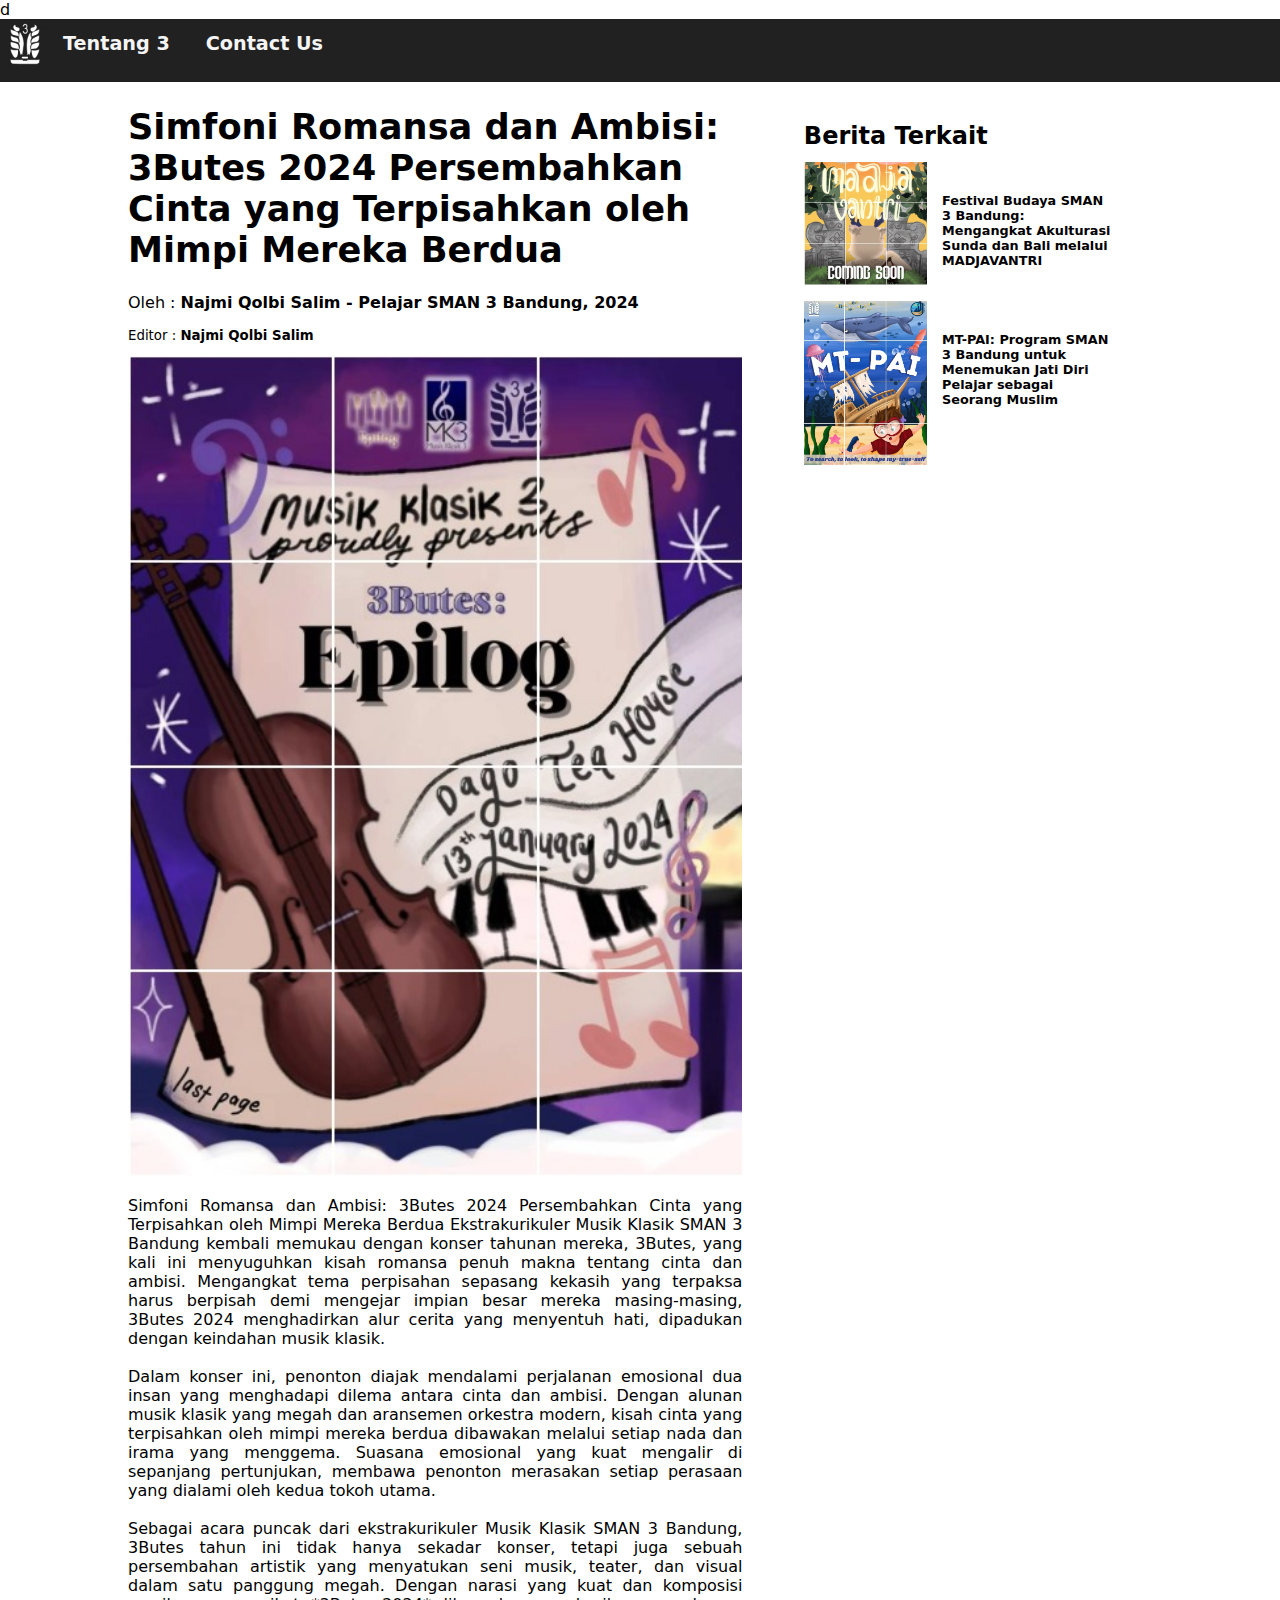
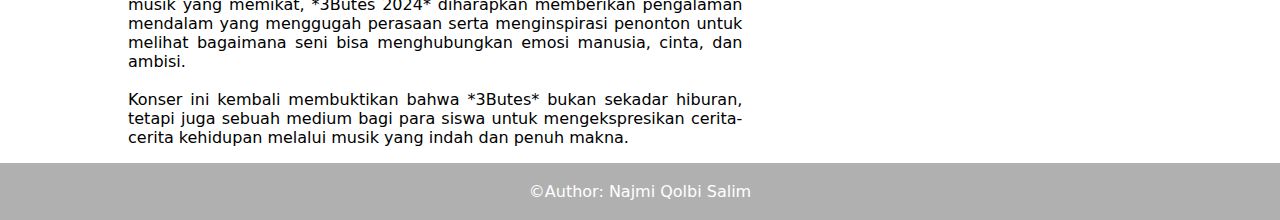
<file: berita6.html>
<!DOCTYPE html>
<html lang="en">
<head>
    <meta charset="UTF-8">
    <meta name="viewport" content="width=device-width, initial-scale=1.0">
    <link rel="stylesheet" href="Style/projekwebsem1.css">
    <link rel="icon" type="image/x-icon" href="image\images.png">
d
    <title>SMAN 3</title>
</head>
<body>
    <header class="header-tentang3">
        <nav>
            <div class="menu"><a href="index.html" class="navbar"><img src="image\logo-sman-3-bandung-2-300x300.png" width="50px" height="50px" alt="gambar"></a></div>
            
            <ul>
                <li><a href="tentang3.html" class="navbar">Tentang 3</a></li>
                <li><a href="contactus.html" class="navbar">Contact Us</a></li>
            </ul>
        </nav>
    </header>
    <main >
        <section>
            <article class="container-berita">
                <aside>
                    <h1>Berita Terkait</h1>
                    <div class="page-berita">
                        <div class="page-judul-berita">
                            <a href="berita5.html">Festival Budaya SMAN 3 Bandung: Mengangkat Akulturasi Sunda dan Bali melalui MADJAVANTRI</a>
                        </div>
                        <div class="page-img-berita">
                            <img src="image\WhatsApp Image 2024-10-07 at 20.59.00_0b14c20e.jpg" alt="gambar" height="50%" width="100%">
                        </div>
                    </div>
                    <div class="page-berita">
                        <div class="page-judul-berita">
                            <a href="berita7.html">MT-PAI: Program SMAN 3 Bandung untuk Menemukan Jati Diri Pelajar sebagai Seorang Muslim</a>
                        </div>
                        <div class="page-img-berita">
                            <img src="image\WhatsApp Image 2024-10-07 at 21.28.53_6b1cda55.jpg" alt="gambar" height="50%" width="100%">
                        </div>
                    </div>
                </aside>
                <div class="img-berita">
                    <h1>Simfoni Romansa dan Ambisi: 3Butes 2024 Persembahkan Cinta yang Terpisahkan oleh Mimpi Mereka Berdua</h1>
                    <p>Oleh : <b>Najmi Qolbi Salim - Pelajar SMAN 3 Bandung, 2024</b></p>
                    <p style="margin-top: 0; font-size: smaller;">Editor : <b>Najmi Qolbi Salim</b> </p>
                    <img src="image\WhatsApp Image 2024-10-07 at 21.16.28_e6b5d86c.jpg" alt="gambar" width="100%" height="50%">
                    <p>
                        Simfoni Romansa dan Ambisi: 3Butes 2024 Persembahkan Cinta yang Terpisahkan oleh Mimpi Mereka Berdua

                        Ekstrakurikuler Musik Klasik SMAN 3 Bandung kembali memukau dengan konser tahunan mereka, 3Butes, yang kali ini menyuguhkan kisah romansa penuh makna tentang cinta dan ambisi. Mengangkat tema perpisahan sepasang kekasih yang terpaksa harus berpisah demi mengejar impian besar mereka masing-masing, 3Butes 2024 menghadirkan alur cerita yang menyentuh hati, dipadukan dengan keindahan musik klasik. <br><br>
                        
                        Dalam konser ini, penonton diajak mendalami perjalanan emosional dua insan yang menghadapi dilema antara cinta dan ambisi. Dengan alunan musik klasik yang megah dan aransemen orkestra modern, kisah cinta yang terpisahkan oleh mimpi mereka berdua dibawakan melalui setiap nada dan irama yang menggema. Suasana emosional yang kuat mengalir di sepanjang pertunjukan, membawa penonton merasakan setiap perasaan yang dialami oleh kedua tokoh utama. <br><br>
                        
                        Sebagai acara puncak dari ekstrakurikuler Musik Klasik SMAN 3 Bandung, 3Butes tahun ini tidak hanya sekadar konser, tetapi juga sebuah persembahan artistik yang menyatukan seni musik, teater, dan visual dalam satu panggung megah. Dengan narasi yang kuat dan komposisi musik yang memikat, *3Butes 2024* diharapkan memberikan pengalaman mendalam yang menggugah perasaan serta menginspirasi penonton untuk melihat bagaimana seni bisa menghubungkan emosi manusia, cinta, dan ambisi. <br><br>
                        
                        Konser ini kembali membuktikan bahwa *3Butes* bukan sekadar hiburan, tetapi juga sebuah medium bagi para siswa untuk mengekspresikan cerita-cerita kehidupan melalui musik yang indah dan penuh makna. <br>
                    </p>
                </div> 
            </article>
        </section>
    </main>


    <footer>
        <p>&copy;Author: Najmi Qolbi Salim<br>
    </footer>
</body>
</html>
</file>
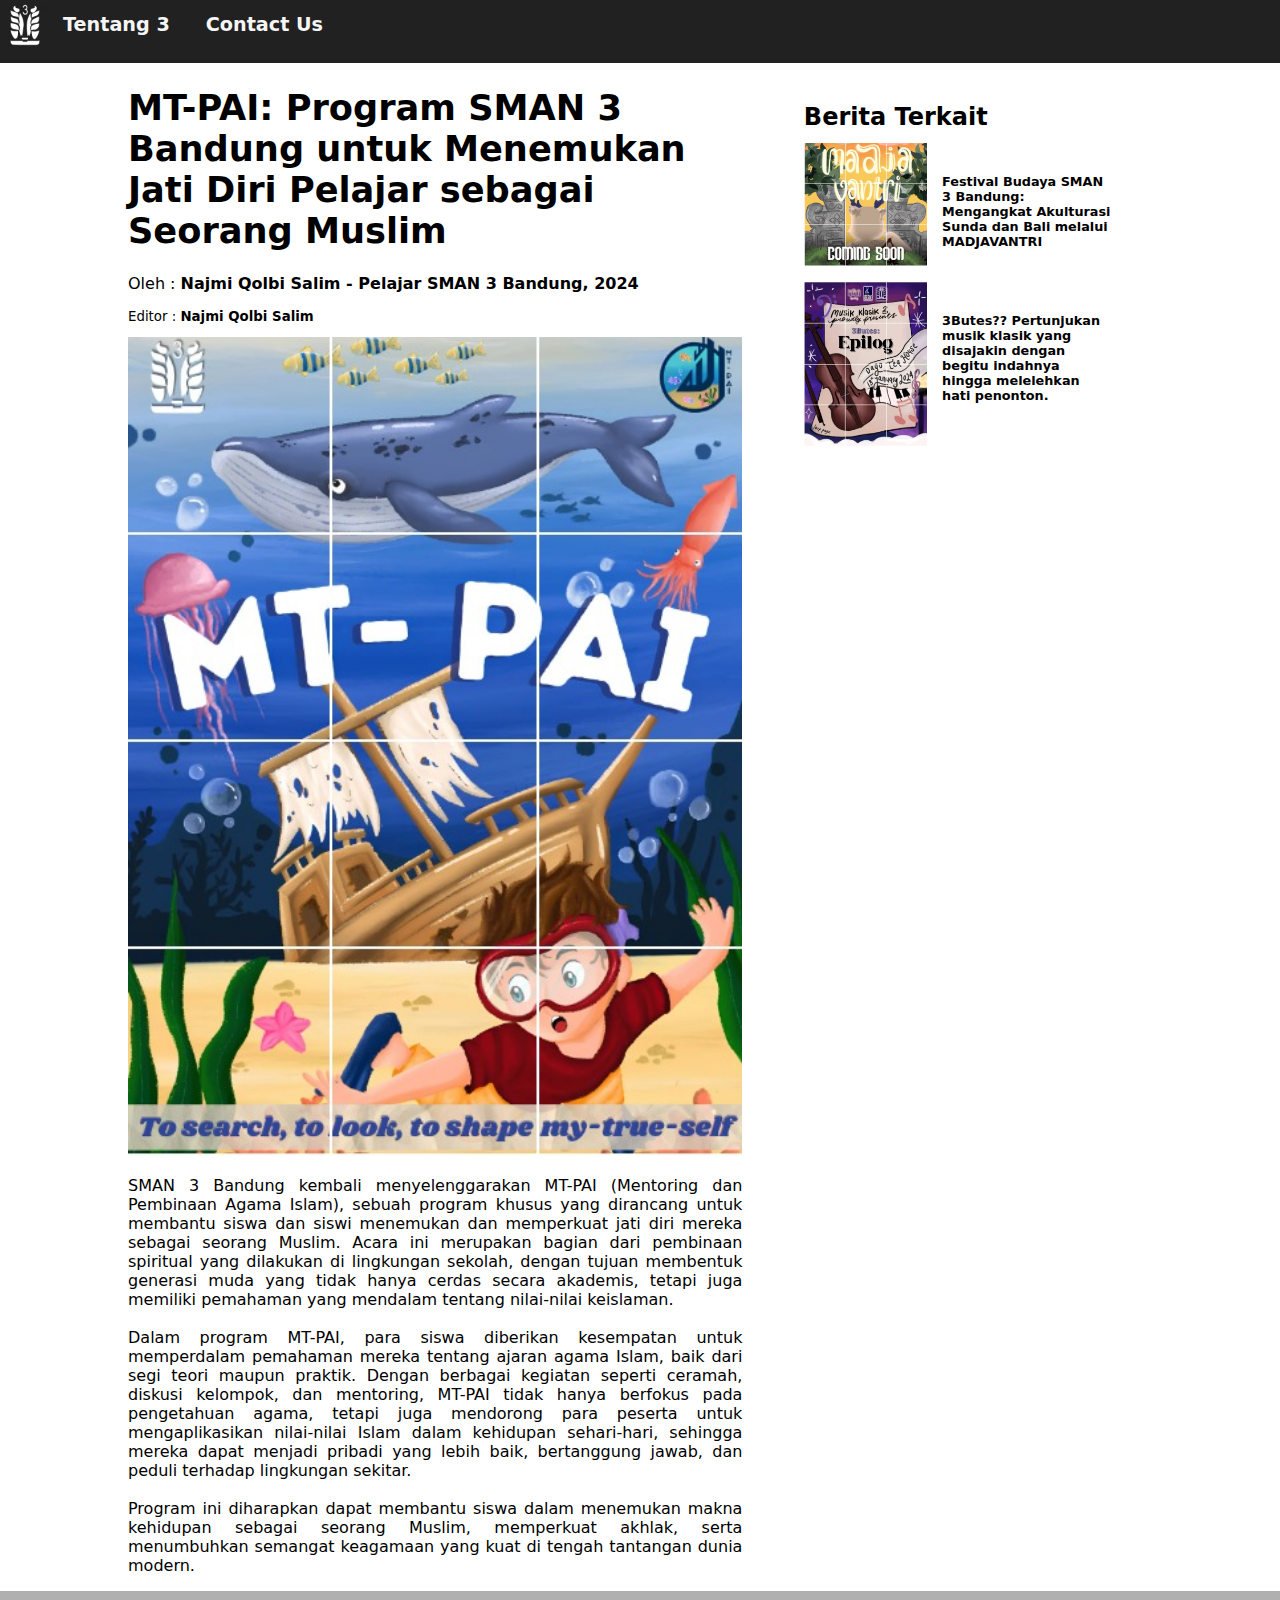
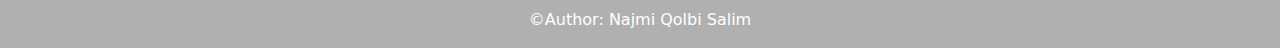
<file: berita7.html>
<!DOCTYPE html>
<html lang="en">
<head>
    <meta charset="UTF-8">
    <meta name="viewport" content="width=device-width, initial-scale=1.0">
    <link rel="stylesheet" href="Style/projekwebsem1.css">
    <link rel="icon" type="image/x-icon" href="image\images.png">

    <title>SMAN 3</title>
</head>
<body>
    <header class="header-tentang3">
        <nav>
            <div class="menu"><a href="index.html" class="navbar"><img src="image\logo-sman-3-bandung-2-300x300.png" width="50px" height="50px" alt="gambar"></a></div>
            
            <ul>
                <li><a href="tentang3.html" class="navbar">Tentang 3</a></li>
                <li><a href="contactus.html" class="navbar">Contact Us</a></li>
            </ul>
        </nav>
    </header>
    <main >
        <section>
            <article class="container-berita">
                <aside>
                    <h1>Berita Terkait</h1>
                    <div class="page-berita">
                        <div class="page-judul-berita">
                            <a href="berita5.html">Festival Budaya SMAN 3 Bandung: Mengangkat Akulturasi Sunda dan Bali melalui MADJAVANTRI</a>
                        </div>
                        <div class="page-img-berita">
                            <img src="image\WhatsApp Image 2024-10-07 at 20.59.00_0b14c20e.jpg" alt="gambar" height="50%" width="100%">
                        </div>
                    </div>
                    <div class="page-berita">
                        <div class="page-judul-berita">
                            <a href="berita6.html">3Butes?? Pertunjukan musik klasik yang disajakin dengan begitu indahnya hingga melelehkan hati penonton.</a>
                        </div>
                        <div class="page-img-berita">
                            <img src="image\WhatsApp Image 2024-10-07 at 21.16.28_e6b5d86c.jpg" alt="gambar" height="50%" width="100%">
                        </div>
                    </div>
                </aside>
                <div class="img-berita">
                    <h1>MT-PAI: Program SMAN 3 Bandung untuk Menemukan Jati Diri Pelajar sebagai Seorang Muslim</h1>
                    <p>Oleh : <b>Najmi Qolbi Salim - Pelajar SMAN 3 Bandung, 2024</b></p>
                    <p style="margin-top: 0; font-size: smaller;">Editor : <b>Najmi Qolbi Salim</b> </p>
                    <img src="image\WhatsApp Image 2024-10-07 at 21.28.53_6b1cda55.jpg" alt="gambar" width="100%" height="50%"><p>
                        SMAN 3 Bandung kembali menyelenggarakan MT-PAI (Mentoring dan Pembinaan Agama Islam), sebuah program khusus yang dirancang untuk membantu siswa dan siswi menemukan dan memperkuat jati diri mereka sebagai seorang Muslim. Acara ini merupakan bagian dari pembinaan spiritual yang dilakukan di lingkungan sekolah, dengan tujuan membentuk generasi muda yang tidak hanya cerdas secara akademis, tetapi juga memiliki pemahaman yang mendalam tentang nilai-nilai keislaman. <br><br>

                        Dalam program MT-PAI, para siswa diberikan kesempatan untuk memperdalam pemahaman mereka tentang ajaran agama Islam, baik dari segi teori maupun praktik. Dengan berbagai kegiatan seperti ceramah, diskusi kelompok, dan mentoring, MT-PAI tidak hanya berfokus pada pengetahuan agama, tetapi juga mendorong para peserta untuk mengaplikasikan nilai-nilai Islam dalam kehidupan sehari-hari, sehingga mereka dapat menjadi pribadi yang lebih baik, bertanggung jawab, dan peduli terhadap lingkungan sekitar. <br><br>

                        Program ini diharapkan dapat membantu siswa dalam menemukan makna kehidupan sebagai seorang Muslim, memperkuat akhlak, serta menumbuhkan semangat keagamaan yang kuat di tengah tantangan dunia modern. <br>
                    </p>
                </div> 
            </article>
        </section>
    </main>


    <footer>
        <p>&copy;Author: Najmi Qolbi Salim<br>
    </footer>
</body>
</html>
</file>
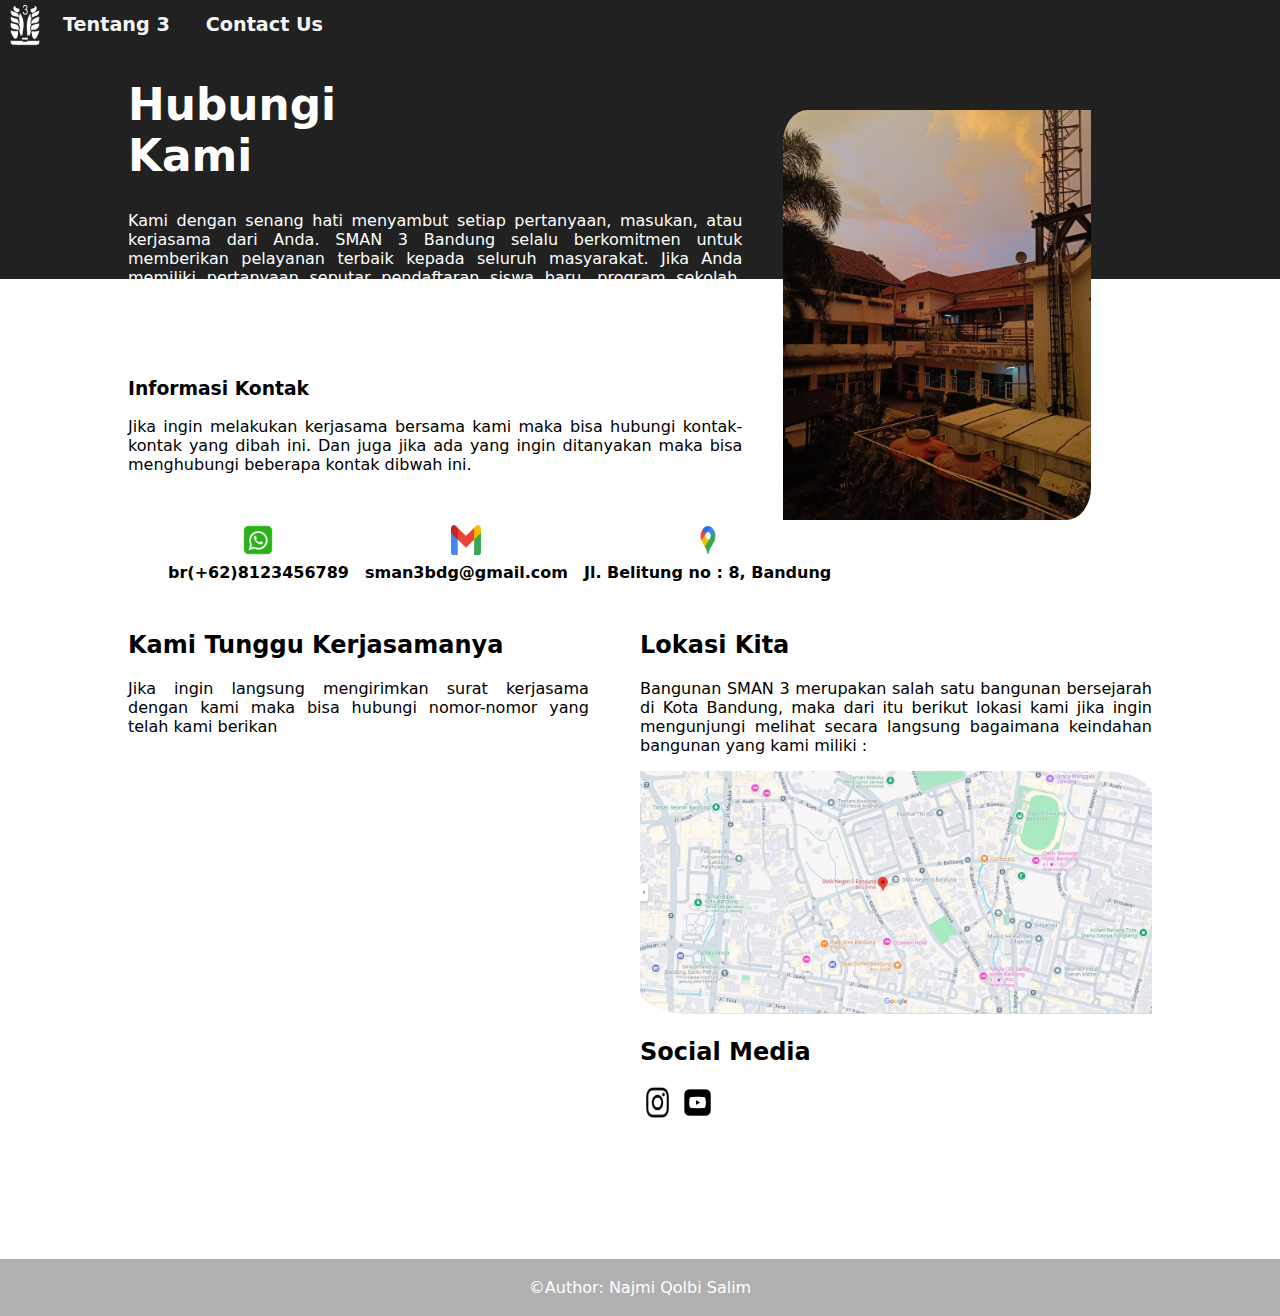
<file: contactus.html>
<!DOCTYPE html>
<html lang="en">
<head>
    <meta charset="UTF-8">
    <meta name="viewport" content="width=device-width, initial-scale=1.0">
    <link rel="stylesheet" href="Style/projekwebsem1.css">
    <link rel="icon" type="image/x-icon" href="image\images.png">
    <title>SMAN 3</title>
</head>
<body>
    <header class="header-contactus">
        <nav>
            <div class="menu"><a href="index.html" class="navbar"><img src="image\logo-sman-3-bandung-2-300x300.png" width="50px" height="50px" alt="gambar"></a></div>
            
            <ul>
                <li><a href="tentang3.html" class="navbar">Tentang 3</a></li>
                <li><a href="contactus.html" class="navbar">Contact Us</a></li>
            </ul>
        </nav>
        <div style="width: 80%; margin: auto;">
            <div class="page1-contactus">
                <h1>Hubungi Kami</h1>
                <p>Kami dengan senang hati menyambut setiap pertanyaan, masukan, atau kerjasama dari Anda. SMAN 3 Bandung selalu berkomitmen untuk memberikan pelayanan terbaik kepada seluruh masyarakat. Jika Anda memiliki pertanyaan seputar pendaftaran siswa baru, program sekolah, atau kegiatan lainnya, silakan hubungi kami melalui informasi kontak di bawah ini.

                </p>
            </div>

            <div class="page1-2-contactus">
                <img src="image\IMG-20240926-WA0035.jpg" alt="gambar" width="150%" height="50%">
            </div>
        </div>
        
    </header>

    <main>
        <section class="page-contactus">
            <div class="page2-contactus">
                <h3>Informasi Kontak</h3>
                <p>Jika ingin melakukan kerjasama bersama kami maka bisa hubungi kontak-kontak yang dibah ini. Dan juga jika ada yang ingin ditanyakan maka bisa menghubungi beberapa kontak dibwah ini.</p>
            </div>
            <div class="page3-contactus">
                <ul>
                    <li class="logo-contactus">
                        <h1><img src="image\pngtree-whatsapp-icon-png-image_6315990.png" alt="WhatsApp" height="30px" width="30px"></h1>
                        <p>br(+62)8123456789</p>
                    </li>

                    <li class="logo-contactus">
                        <h1><img src="image\Gmail_Logo_512px.png" alt="Gmail" height="30px" width="30px"></h1>
                        <p>sman3bdg@gmail.com</p>
                    </li>
                     
                    <li class="logo-contactus">
                        <h1><img src="image\googlemaps-logo-freelogovectors.net_.png" alt="Maps" height="30px" width="30px"></h1>
                        <p>Jl. Belitung no : 8, Bandung</p>
                    </li>
                </ul>
            </div>

            <div class="page4-contactus">
                <div class="page4-1-contactus">
                    <h2>Kami Tunggu Kerjasamanya</h2>
                    <p>Jika ingin langsung mengirimkan surat kerjasama dengan kami maka bisa hubungi nomor-nomor yang telah kami berikan </p>
                </div>
                <div class="page4-2-contactus">
                    <div> 
                        <h2>Lokasi Kita</h2>
                        <p>
                            Bangunan SMAN 3 merupakan salah satu bangunan bersejarah di Kota Bandung, maka dari itu berikut lokasi kami jika ingin mengunjungi melihat secara langsung bagaimana keindahan bangunan yang kami miliki :
                        </p>
                    </div>
                    <div><a href="https://www.google.com/maps/place/SMA+Negeri+3+Bandung/@-6.9121512,107.6171641,15.64z/data=!4m6!3m5!1s0x2e68e76961f736bb:0xec1e28a948930064!8m2!3d-6.9123257!4d107.6150335!16s%2Fm%2F03ckdb0?hl=id&entry=ttu&g_ep=EgoyMDI0MTAxMy4wIKXMDSoASAFQAw%3D%3D"><img src="image\WhatsApp Image 2024-10-16 at 09.31.38_666de863.jpg" alt="maps" height="10%" width="100%" style="border-radius: 0 10% ;"></a></div>
                    <div>
                        <h2>Social Media</h2>
                            <a href="https://www.instagram.com/sman3.bandung/"><img src="image\instagram-logo-black-transparent.png" alt="instagram" height="35px" width="35px"></a>
                            <a href="https://www.youtube.com/@smanegeri3bandung848"><img src="image\youtube-logo-youtube-logo-transparent-youtube-icon-transparent-free-free-png.webp" alt="youtube" height="35px" width="35px"></a>

                    </div>
                </div>
            </div>
        </section>
    </main>

    <footer>
        <p>&copy;Author: Najmi Qolbi Salim<br>
    </footer>
</body>
</html>
</file>
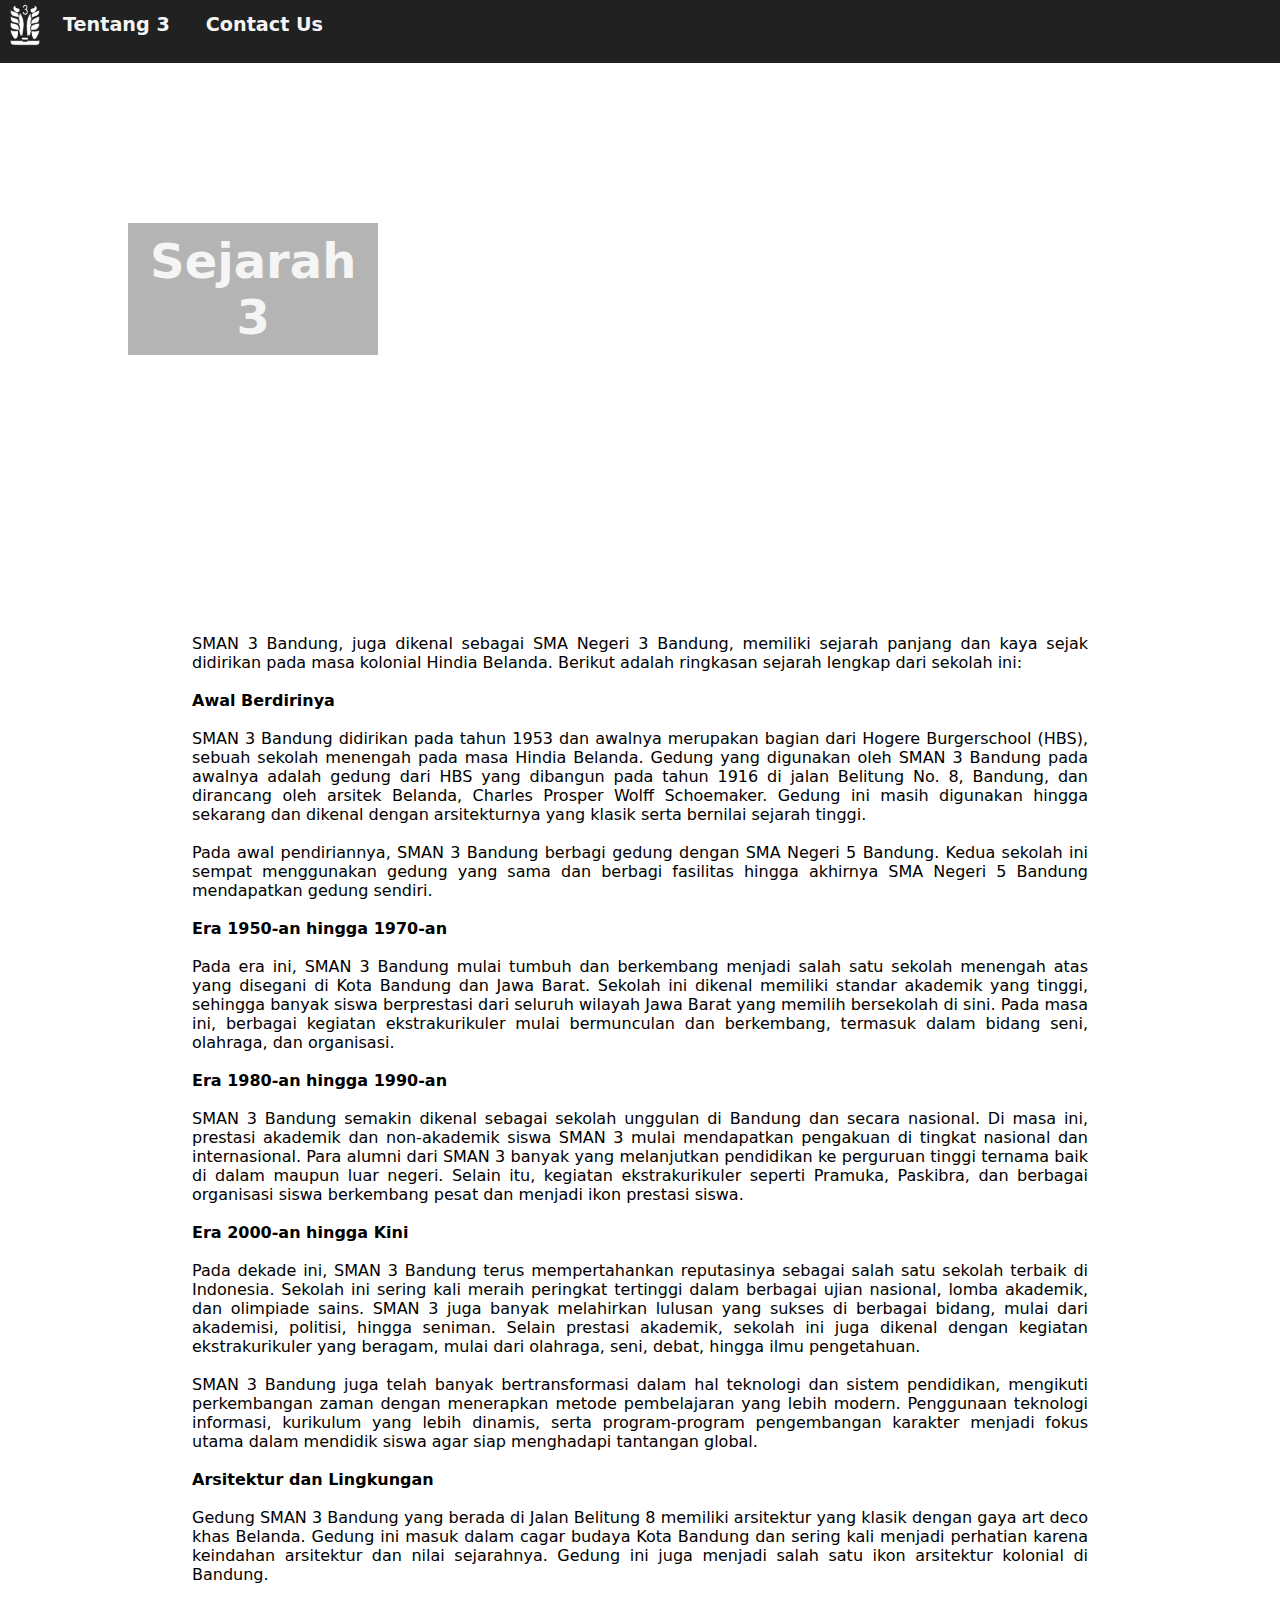
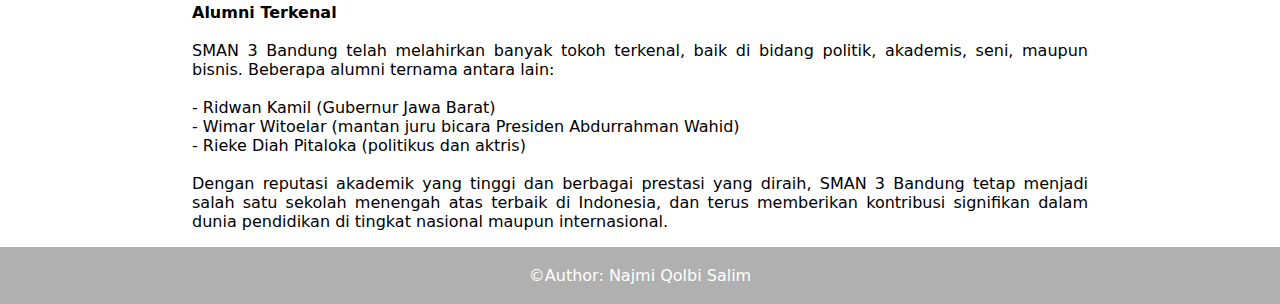
<file: sejarah3.html>
<!DOCTYPE html>
<html lang="en">
<head>
    <meta charset="UTF-8">
    <meta name="viewport" content="width=device-width, initial-scale=1.0">
    <link rel="stylesheet" href="Style/projekwebsem1.css">
    <link rel="icon" type="image/x-icon" href="image\images.png">

    <title>SMAN 3</title>
</head>
<body>
    <header class="header-tentang3">
        <nav>
            <div class="menu"><a href="index.html" class="navbar"><img src="image\logo-sman-3-bandung-2-300x300.png" width="50px" height="50px" alt="gambar"></a></div>
            
            <ul>
                <li><a href="tentang3.html" class="navbar">Tentang 3</a></li>
                <li><a href="contactus.html" class="navbar">Contact Us</a></li>
            </ul>
        </nav>
    </header>
    <main>
        <section class="page1">
            <div class="subpage1-sejarah3">
                <h1>Sejarah 3</h1>
            </div>
        </section>

        <section class="cerita3">
            <div class="page2-sejarah3">
                <p>
                    SMAN 3 Bandung, juga dikenal sebagai SMA Negeri 3 Bandung, memiliki sejarah panjang dan kaya sejak didirikan pada masa kolonial Hindia Belanda. Berikut adalah ringkasan sejarah lengkap dari sekolah ini: <br><br>

                    <b>Awal Berdirinya</b> <br><br> 
                    SMAN 3 Bandung didirikan pada tahun 1953 dan awalnya merupakan bagian dari Hogere Burgerschool (HBS), sebuah sekolah menengah pada masa Hindia Belanda. Gedung yang digunakan oleh SMAN 3 Bandung pada awalnya adalah gedung dari HBS yang dibangun pada tahun 1916 di jalan Belitung No. 8, Bandung, dan dirancang oleh arsitek Belanda, Charles Prosper Wolff Schoemaker. Gedung ini masih digunakan hingga sekarang dan dikenal dengan arsitekturnya yang klasik serta bernilai sejarah tinggi. <br><br>

                    Pada awal pendiriannya, SMAN 3 Bandung berbagi gedung dengan SMA Negeri 5 Bandung. Kedua sekolah ini sempat menggunakan gedung yang sama dan berbagi fasilitas hingga akhirnya SMA Negeri 5 Bandung mendapatkan gedung sendiri. <br><br>

                    <b>Era 1950-an hingga 1970-an</b> <br><br>
                    Pada era ini, SMAN 3 Bandung mulai tumbuh dan berkembang menjadi salah satu sekolah menengah atas yang disegani di Kota Bandung dan Jawa Barat. Sekolah ini dikenal memiliki standar akademik yang tinggi, sehingga banyak siswa berprestasi dari seluruh wilayah Jawa Barat yang memilih bersekolah di sini. Pada masa ini, berbagai kegiatan ekstrakurikuler mulai bermunculan dan berkembang, termasuk dalam bidang seni, olahraga, dan organisasi. <br><br>

                    <b>Era 1980-an hingga 1990-an</b>  <br><br>
                    SMAN 3 Bandung semakin dikenal sebagai sekolah unggulan di Bandung dan secara nasional. Di masa ini, prestasi akademik dan non-akademik siswa SMAN 3 mulai mendapatkan pengakuan di tingkat nasional dan internasional. Para alumni dari SMAN 3 banyak yang melanjutkan pendidikan ke perguruan tinggi ternama baik di dalam maupun luar negeri. Selain itu, kegiatan ekstrakurikuler seperti Pramuka, Paskibra, dan berbagai organisasi siswa berkembang pesat dan menjadi ikon prestasi siswa. <br><br>

                    <b>Era 2000-an hingga Kini</b>  <br><br>
                    Pada dekade ini, SMAN 3 Bandung terus mempertahankan reputasinya sebagai salah satu sekolah terbaik di Indonesia. Sekolah ini sering kali meraih peringkat tertinggi dalam berbagai ujian nasional, lomba akademik, dan olimpiade sains. SMAN 3 juga banyak melahirkan lulusan yang sukses di berbagai bidang, mulai dari akademisi, politisi, hingga seniman. Selain prestasi akademik, sekolah ini juga dikenal dengan kegiatan ekstrakurikuler yang beragam, mulai dari olahraga, seni, debat, hingga ilmu pengetahuan. <br><br>

                    SMAN 3 Bandung juga telah banyak bertransformasi dalam hal teknologi dan sistem pendidikan, mengikuti perkembangan zaman dengan menerapkan metode pembelajaran yang lebih modern. Penggunaan teknologi informasi, kurikulum yang lebih dinamis, serta program-program pengembangan karakter menjadi fokus utama dalam mendidik siswa agar siap menghadapi tantangan global. <br><br>

                    <b>Arsitektur dan Lingkungan </b><br><br>
                    Gedung SMAN 3 Bandung yang berada di Jalan Belitung 8 memiliki arsitektur yang klasik dengan gaya art deco khas Belanda. Gedung ini masuk dalam cagar budaya Kota Bandung dan sering kali menjadi perhatian karena keindahan arsitektur dan nilai sejarahnya. Gedung ini juga menjadi salah satu ikon arsitektur kolonial di Bandung. <br><br>

                    <b>Alumni Terkenal</b> <br><br>
                    SMAN 3 Bandung telah melahirkan banyak tokoh terkenal, baik di bidang politik, akademis, seni, maupun bisnis. Beberapa alumni ternama antara lain: <br><br>
                    - Ridwan Kamil (Gubernur Jawa Barat) <br>
                    - Wimar Witoelar (mantan juru bicara Presiden Abdurrahman Wahid) <br>
                    - Rieke Diah Pitaloka (politikus dan aktris) <br><br>

                    Dengan reputasi akademik yang tinggi dan berbagai prestasi yang diraih, SMAN 3 Bandung tetap menjadi salah satu sekolah menengah atas terbaik di Indonesia, dan terus memberikan kontribusi signifikan dalam dunia pendidikan di tingkat nasional maupun internasional. <br>
                </p>
            </div>
        </section>

    </main>


    <footer>
        <p>&copy;Author: Najmi Qolbi Salim<br>
    </footer>
</body>
</html>
</file>
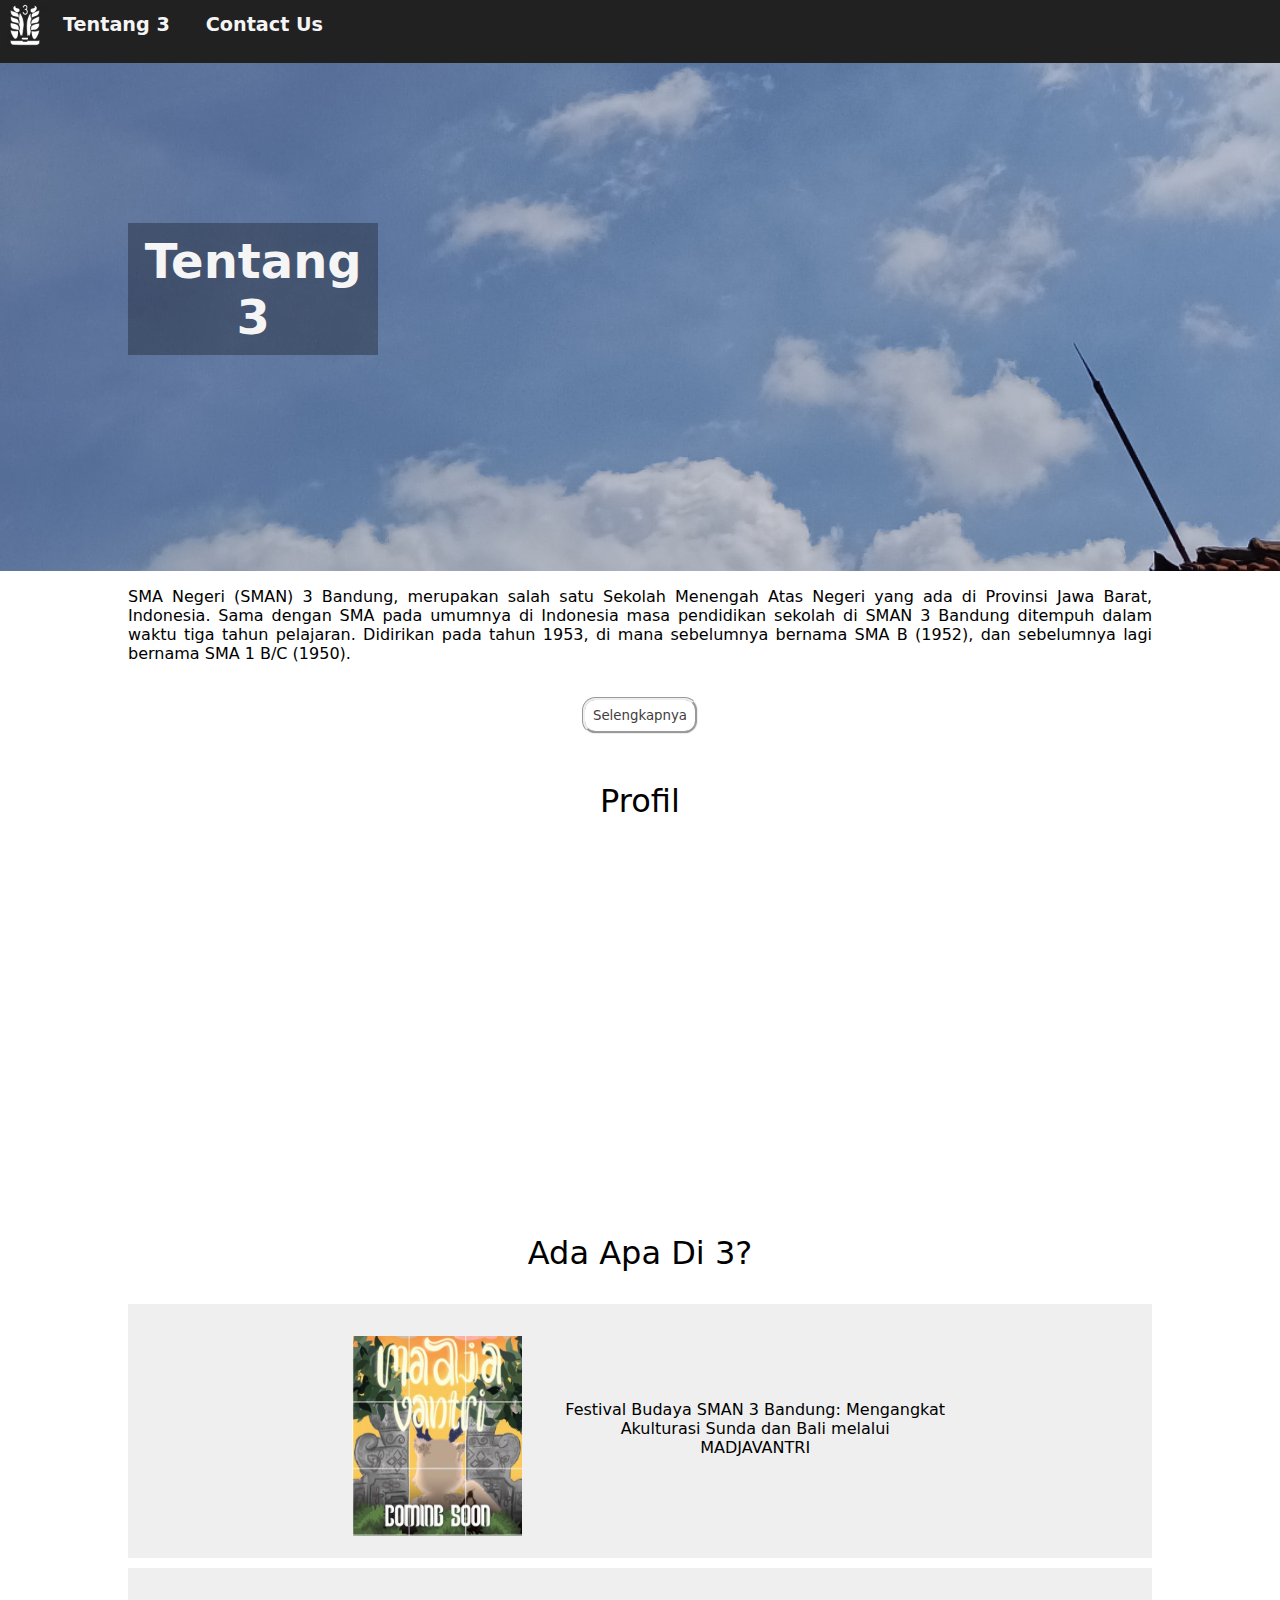
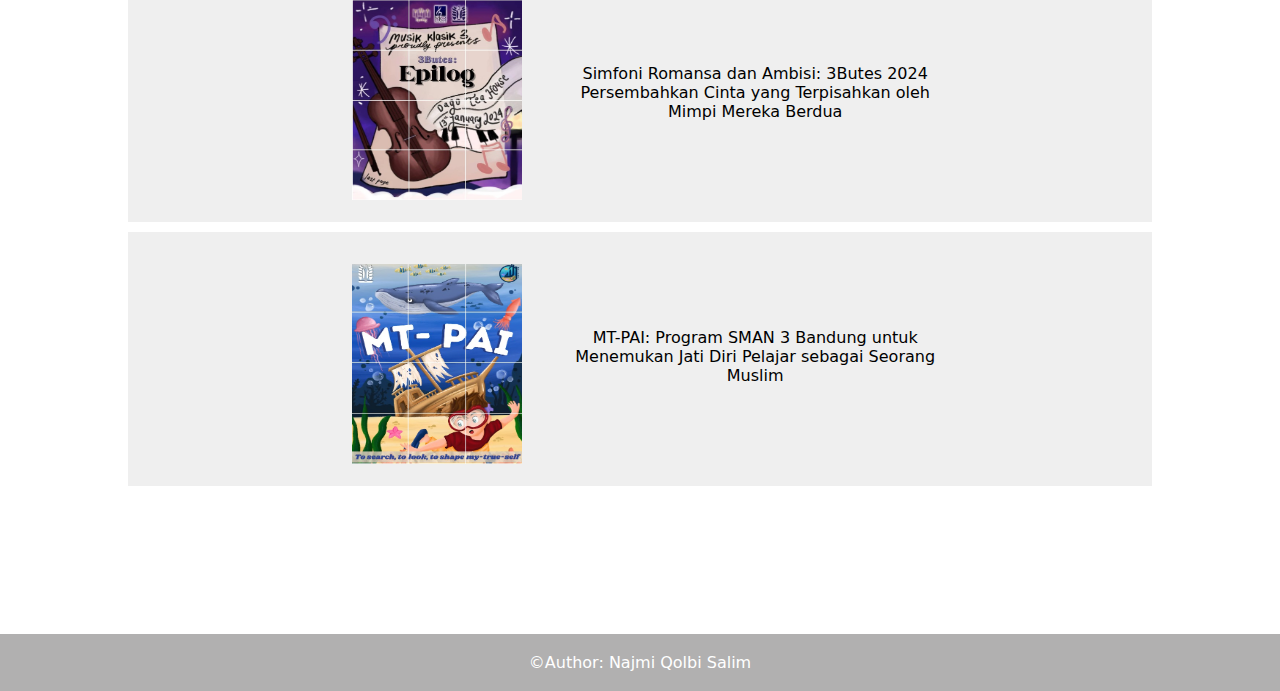
<file: tentang3.html>
<!DOCTYPE html>
<html lang="en">
<head>
    <meta charset="UTF-8">
    <meta name="viewport" content="width=device-width, initial-scale=1.0">
    <link rel="stylesheet" href="Style/projekwebsem1.css">
    <link rel="icon" type="image/x-icon" href="image\images.png">

    <title>SMAN 3</title>
</head>
<body>
    <header class="header-tentang3">
        <nav>
            <div class="menu"><a href="index.html" class="navbar"><img src="image\logo-sman-3-bandung-2-300x300.png" width="50px" height="50px" alt="gambar"></a></div>
            
            <ul>
                <li><a href="tentang3.html" class="navbar">Tentang 3</a></li>
                <li><a href="contactus.html" class="navbar">Contact Us</a></li>
            </ul>
        </nav>
    </header>
    <main>
        <section class="page1-tentang3">
            <div class="subpage1-tentang3">
                <h1>Tentang 3</h1>
            </div>
        </section>

        <section class="page2-tentang3">
            <div class="subpage2-tentang3">
                <p>
                    SMA Negeri (SMAN) 3 Bandung, merupakan salah satu Sekolah Menengah Atas Negeri yang ada di Provinsi Jawa Barat, Indonesia. 
                    Sama dengan SMA pada umumnya di Indonesia masa pendidikan sekolah di SMAN 3 Bandung ditempuh dalam waktu tiga tahun pelajaran. 
                    Didirikan pada tahun 1953, di mana sebelumnya bernama SMA B (1952), dan sebelumnya lagi bernama SMA 1 B/C (1950).
                </p>
            </div>

            <div class="page3-tentang3">
                <p><a href="sejarah3.html">Selengkapnya</a></p>
            </div>

            <div class="page4-tentang3">
                <p>Profil</p>
                <iframe width="100%" height="330" 
                    src="https://www.youtube.com/embed/WKuGxIlXOXc?si=_jlv8c4hXIWyKZ6e" title="YouTube video player" frameborder="0" allow="accelerometer; autoplay; clipboard-write; encrypted-media; gyroscope; picture-in-picture; web-share" referrerpolicy="strict-origin-when-cross-origin" allowfullscreen>
                </iframe>
            </div>

            <div class="page5-tentang3">
                <p>Ada Apa Di 3?</p>
                <div class="page5-tentang3-event">
                    <a href="berita5.html">
                        <img src="image\WhatsApp Image 2024-10-07 at 20.59.00_0b14c20e.jpg" alt="gambar" height="200px" width="170px">
                        <p>Festival Budaya SMAN 3 Bandung: Mengangkat Akulturasi Sunda dan Bali melalui MADJAVANTRI</p>
                    </a>
                </div>
                
                <div class="page5-tentang3-event">
                    <a href="berita6.html">
                        <img src="image\WhatsApp Image 2024-10-07 at 21.16.28_e6b5d86c.jpg" alt="gambar" height="200px" width="170px">
                        <p>Simfoni Romansa dan Ambisi: 3Butes 2024 Persembahkan Cinta yang Terpisahkan oleh Mimpi Mereka Berdua</p>
                    </a>
                </div>

                <div class="page5-tentang3-event">
                    <a href="berita7.html">
                        <img src="image\WhatsApp Image 2024-10-07 at 21.28.53_6b1cda55.jpg" alt="gambar" height="200px" width="170px">
                        <p>MT-PAI: Program SMAN 3 Bandung untuk Menemukan Jati Diri Pelajar sebagai Seorang Muslim</p>
                    </a>
                </div>
            </div>
        </section>
    </main>


    <footer>
        <p>&copy;Author: Najmi Qolbi Salim<br>
    </footer>
</body>
</html>
</file>
<file: Style/projekwebsem1.css>
body{
    font-family: system-ui, -apple-system, BlinkMacSystemFont, 'Segoe UI', Roboto, Oxygen, Ubuntu, Cantarell, 'Open Sans', 'Helvetica Neue', sans-serif;
    margin: 0;
}
.header{
    background-color: transparent;
    height: 63px;
}
.header-tentang3{
    background-color: rgba(0, 0, 0, 0.87);
    height: 63px;
}
.menu{
    float: left;
    border-radius: 15px;
    margin-right: 1;
}

nav ul{
    list-style: none;
    margin: auto;
    
}
nav li{
    display: inline-flex;
    font-size: larger;
    margin-right: 10px;
    padding: 13px;
    float: left;
    border-radius: 15px;
}

.navbar{
    text-decoration: none;
    color: whitesmoke;
    font-weight: bold;
}

.page1 {
    width: 100%;
    height: 555px;
    animation-name: page1;
    animation: page1 30s infinite;
}
  @keyframes page1 {
    0%   {background-image: url("../image/1.png");}
    25%  {background-image: url("../image/2.png");}
    50%  {background-image: url("../image/1.png");}
    100% {background-image: url("../image/2.png");}
    
  }

.subpage1{
    width: 60%;
    margin: auto;
    padding-top: 20px;   
    color: white; 
}
.subpage1 h1{
    text-align: center;
    font-size: 350%;
    padding-top: 15%;
}
.subpage1 p{
    text-align: center;
}
.page2{
    color: rgb(255, 255, 255);
    padding-bottom: 50px;
    height: 480px;
    font-family: Roboto, sans-serif;
}
.page2 h1, .berita{
    text-align: center;
    width: 80%;
    margin: auto;
}
.page2 h1{
    font-size: 34px;
    color: rgb(66, 61, 61);
    padding-top: 1em;
}
.subpage1-2{
    width: 80%;
    margin: auto;
}
.subpage1-2 div{
    float: left;
    
}
.subpage1-2 p{
    color: rgb(66, 61, 61);
    width: 40%;
    margin: auto;
    margin-top: 1em;
}
.berita{
    margin-top: 1em;
}
.berita-{
    float: left;
    width: 20%;
    margin: 0 1% 1% 1%;
    padding: 1%;
    height: auto;
}
.berita- a{
    text-decoration: none;
    color: rgb(66, 61, 61);
}
.page1-tentang3{
    background-image: url("../image/2.png");
    background-size: cover;
    background-repeat: no-repeat;
    background-attachment: fixed;
    height: 380px;
    width: 100%;
    padding-top: 10%;
    margin-top: 0;
}
.subpage1-tentang3 h1{
    font-size: 300%;
    width: 18%;
    background-color: rgba(0, 0, 0, 0.295);
    text-align: center;
    color: whitesmoke;
    padding: 10px;
    margin-left: 10%;
}
.page2-tentang3{
    width: 80%;
    margin: auto;
}
.subpage2-tentang3{
    padding-top: 1;
    text-align: center;
    text-align: justify;
    text-justify: inter-word;

}
.page3-tentang3{
    text-align: center;
    padding: 10px;
}
.page3-tentang3 a{
    text-decoration: none;
    color: rgb(66, 61, 61);
    border-style: groove;
    font-size: smaller;
    padding: 8px;
    border-radius: 1em;
}
.page4-tentang3{
    text-align: center;
    height: 420px;
    font-size: 200%;
}
.page5-tentang3 { 
    text-align: center;
    height: 1000px;
    font-size: 200%;
}
.page5-tentang3-event{
    padding: 1em;
    background-color: #c9c9c94d;
    height: 190px;
    margin-top: 10px;
    margin-bottom: 10px;
    
}
.page5-tentang3-event img{
    font-size: 50%;
    padding-left: 20%;
    float: left;
}
.page5-tentang3-event p{
    font-size: 50%;
    float: right;
    width: 40%;
    padding-right: 18%;
    padding-top: 5%;
    margin-left: 12px;
}
.page5-tentang3-event a{
    text-decoration: none;
    color: black;
}

.header-contactus{
    background-color: rgba(0, 0, 0, 0.87) ;
    height: 279px   ;
}
.header-contactus p{
    text-align: justify;
    text-justify: inter-word;
}
.page-contactus{
    width: 80%;
    margin: auto;
    height: 980px;
}
.page-contactus{
    text-align: justify;
    text-justify: inter-word;

}
.page1-contactus{
    width: 60%;
    padding-top: 50px;
    height: 60px;
    color: rgb(255, 255, 255);
}
.page1-contactus h1{
    font-size: 274%;
    padding-right: 50%;
}
.page1-2-contactus{
    width: 20%;
    float: right;
    margin-right: 16%;
}
.page1-2-contactus img{
    border-radius: 8% 0%;
}
.page2-contactus{
    width: 60%;
    padding-top: 80px;
    height: 150px;
    
}
.page3-contactus{}
.logo-contactus{
    list-style: none;
    float: left;
    text-align: center;
    margin-right: 1em;
}
.logo-contactus img{
    margin: 0;
    padding: 0 ;
}
.logo-contactus p{
    font-weight: bold;
    margin: 0;
}
.logo-contactus h1{
    margin: 0;
}
.page4-contactus{
    margin-top: 10%;
}
.page4-1-contactus{
    width: 50%;
    float: left;
}
.page4-1-contactus p{
   padding-right: 10%;
}
.page4-2-contactus{
    width: 50%;
    float: left;
}
.container-berita{
    width: 80%;
    margin: auto;
}

.img-berita{
    width: 60%;
}
.img-berita h1{
font-size: 220%;
}
.img-berita p{
    text-align: justify;
    text-justify: inter-word;

}
aside{
    float: right;
    width: 30%;
    margin-right: 4%;
}
aside h1{
    font-size: 150%;
    margin-bottom: 4%;
}
.page-berita{
    margin-bottom: 4%;
}
.page-judul-berita{
    float: right;
    width: 55%;
    font-size: 80%;
    padding-top: 10%;
    padding-left: 5%;
    font-weight: bold;
}
.page-judul-berita a{
    text-decoration: none;
    color: black;
}
.page-img-berita{
    width: 40%;}
.social-media-logo{
    width: 40%;
    margin: auto;
    padding-bottom: 5%  ;
    padding-left: 47% ;
    padding-right: 50%;
}

.social-media-logo-instagram{
    padding-top: 19px;
    float: left;
}
.social-media-logo-youtube{
    padding-top: 10px;
    float: left;
}
.subpage1-sejarah3 {
    padding-top: 10%;
}
.subpage1-sejarah3 h1{
    font-size: 300%;
    width: 18%;
    background-color: rgba(0, 0, 0, 0.295);
    text-align: center;
    color: whitesmoke;
    padding: 10px;
    margin-left: 10%;
}
.page2-sejarah3 p{
    text-align: justify;
    text-justify: inter-word;

}
.cerita3{
    width: 70%;
    margin: auto;
}
.copyright {
    text-align: center;
}
footer {
    text-align: center;
    padding: 3px;
    background-color: rgba(151, 150, 150, 0.753);
    color: white;
  }
</file>
